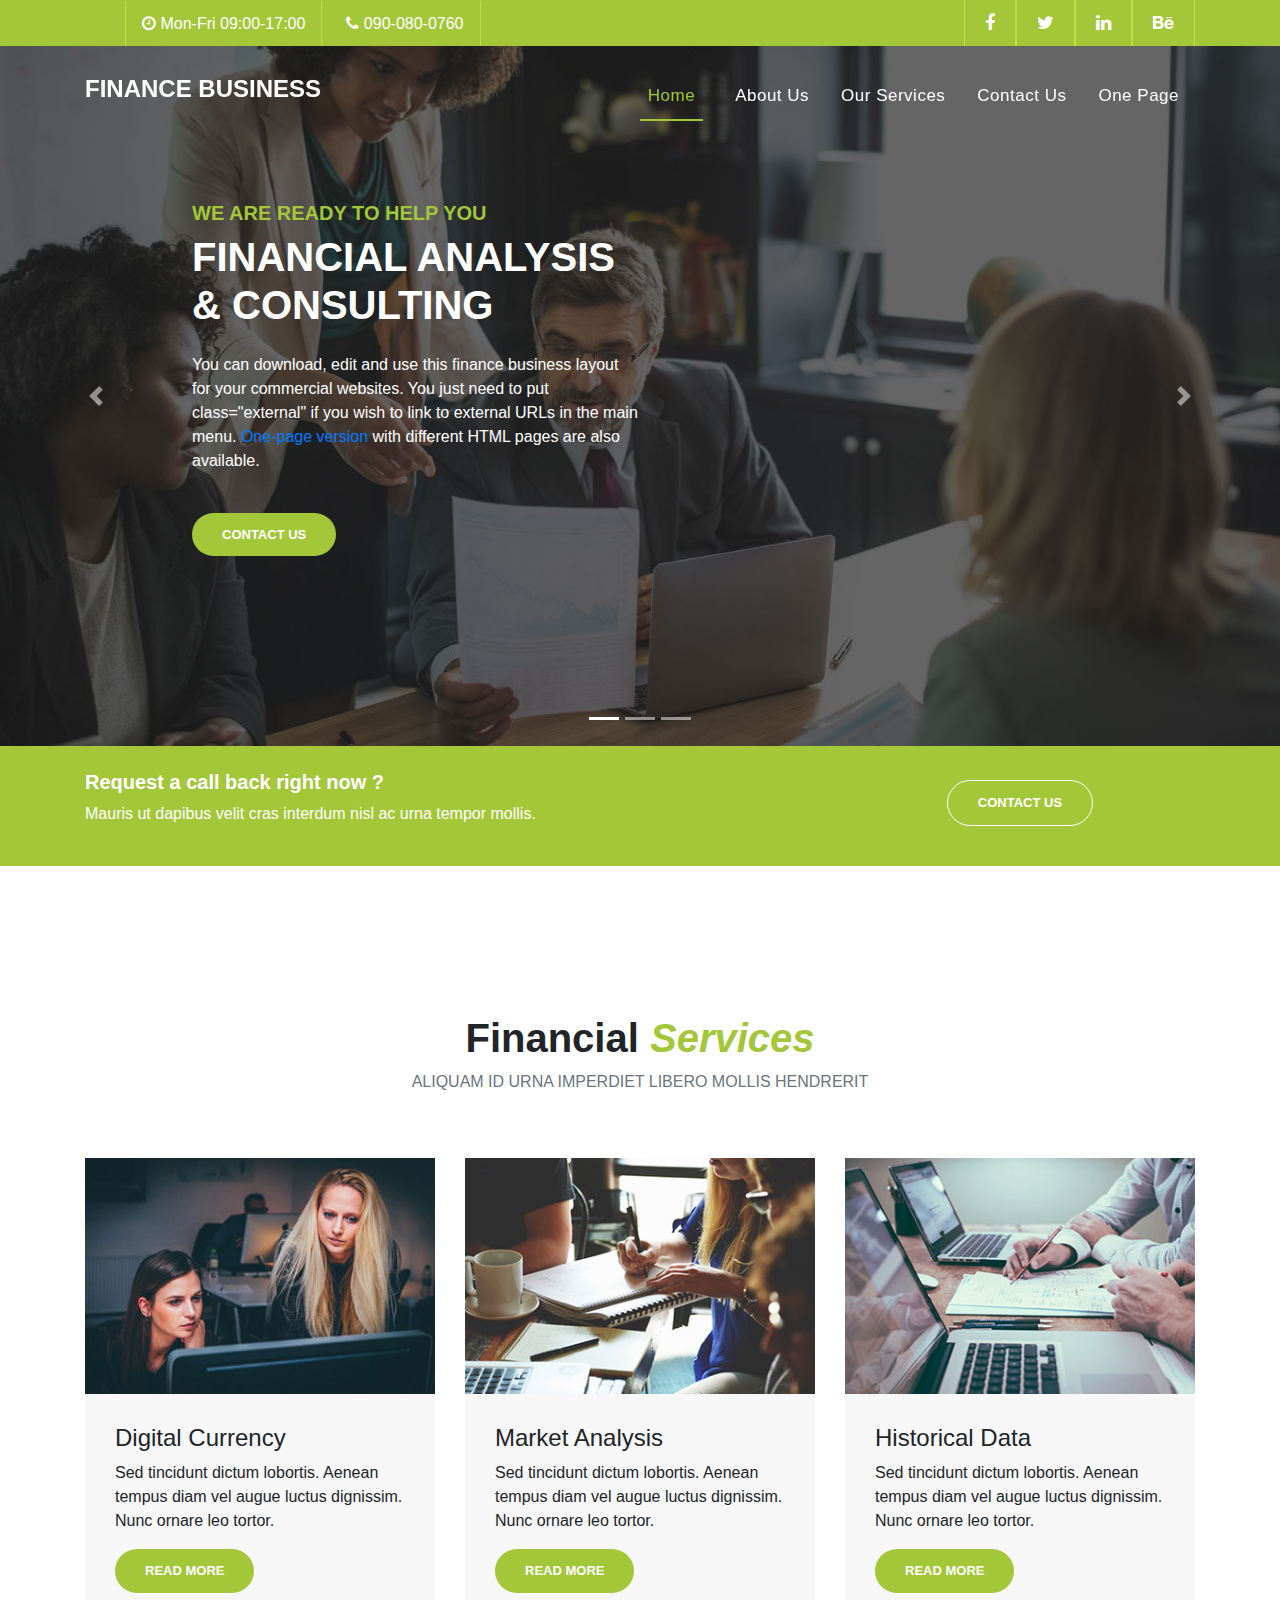
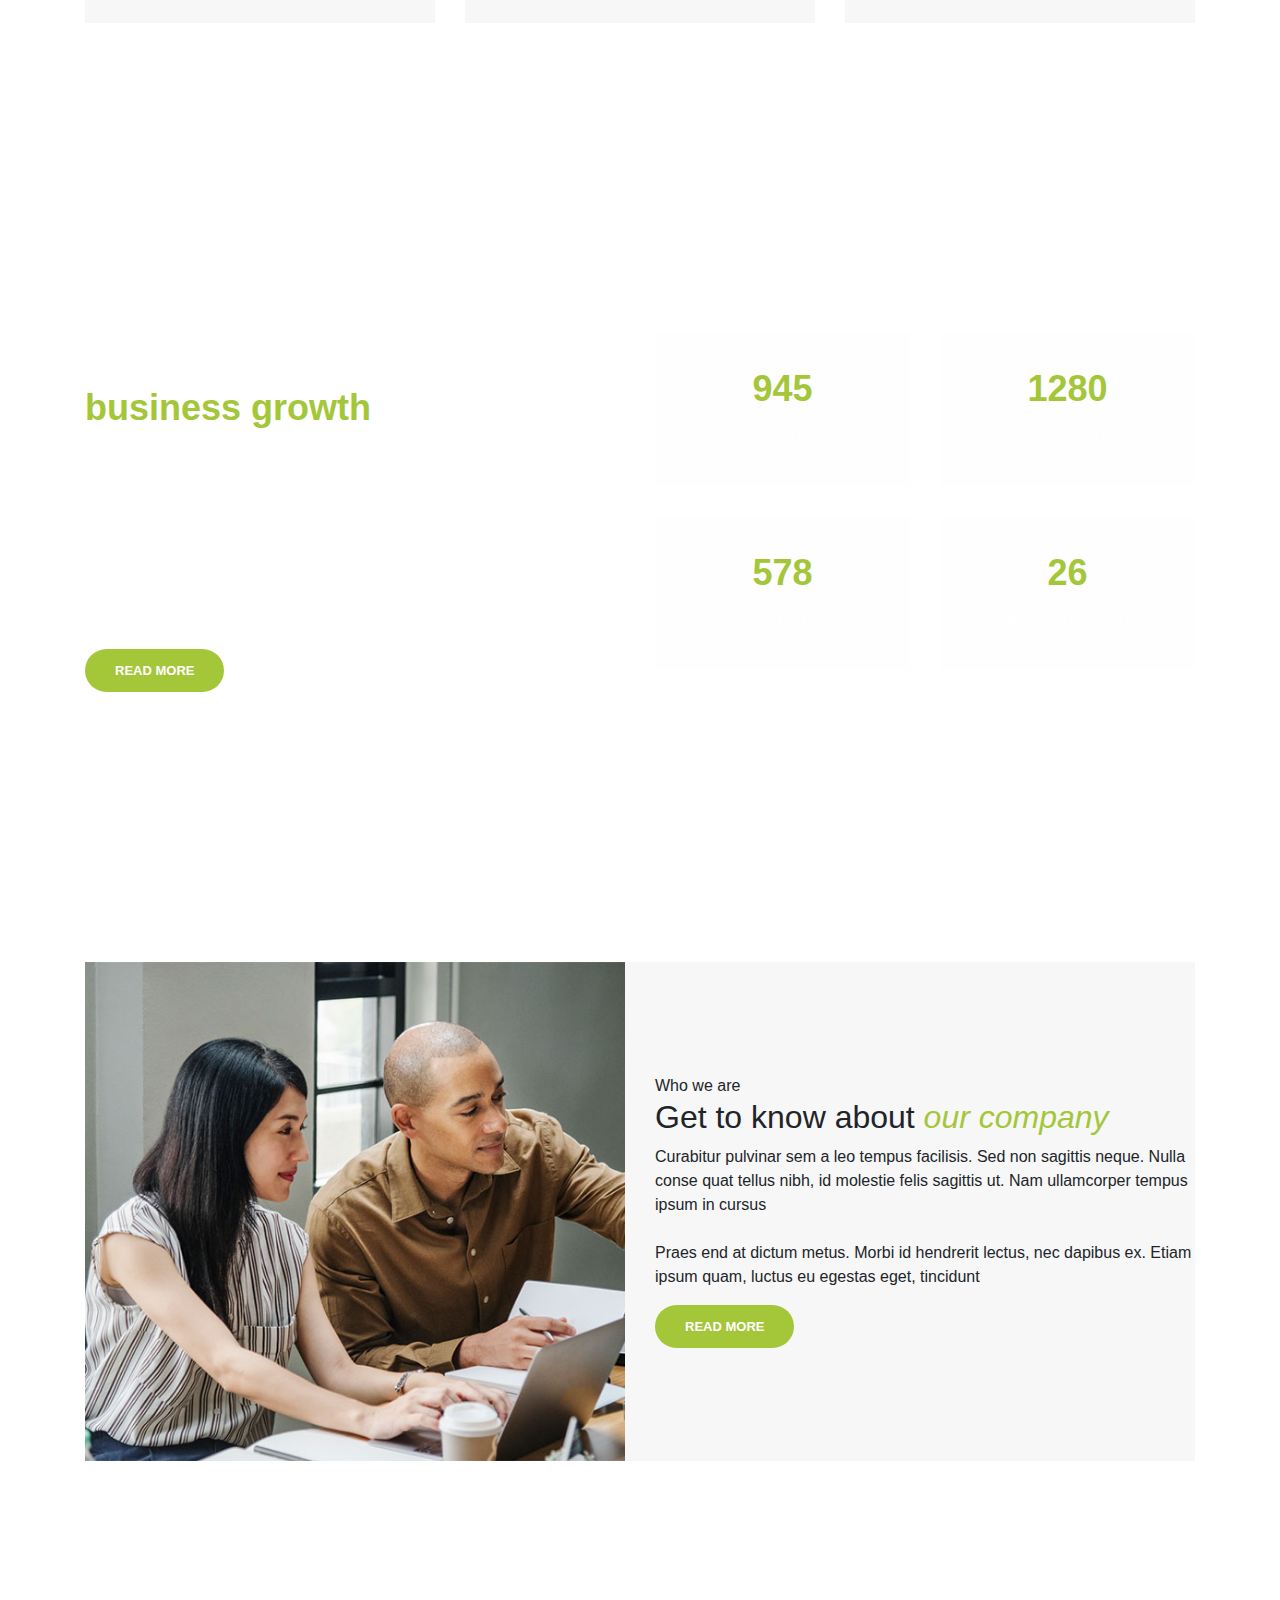
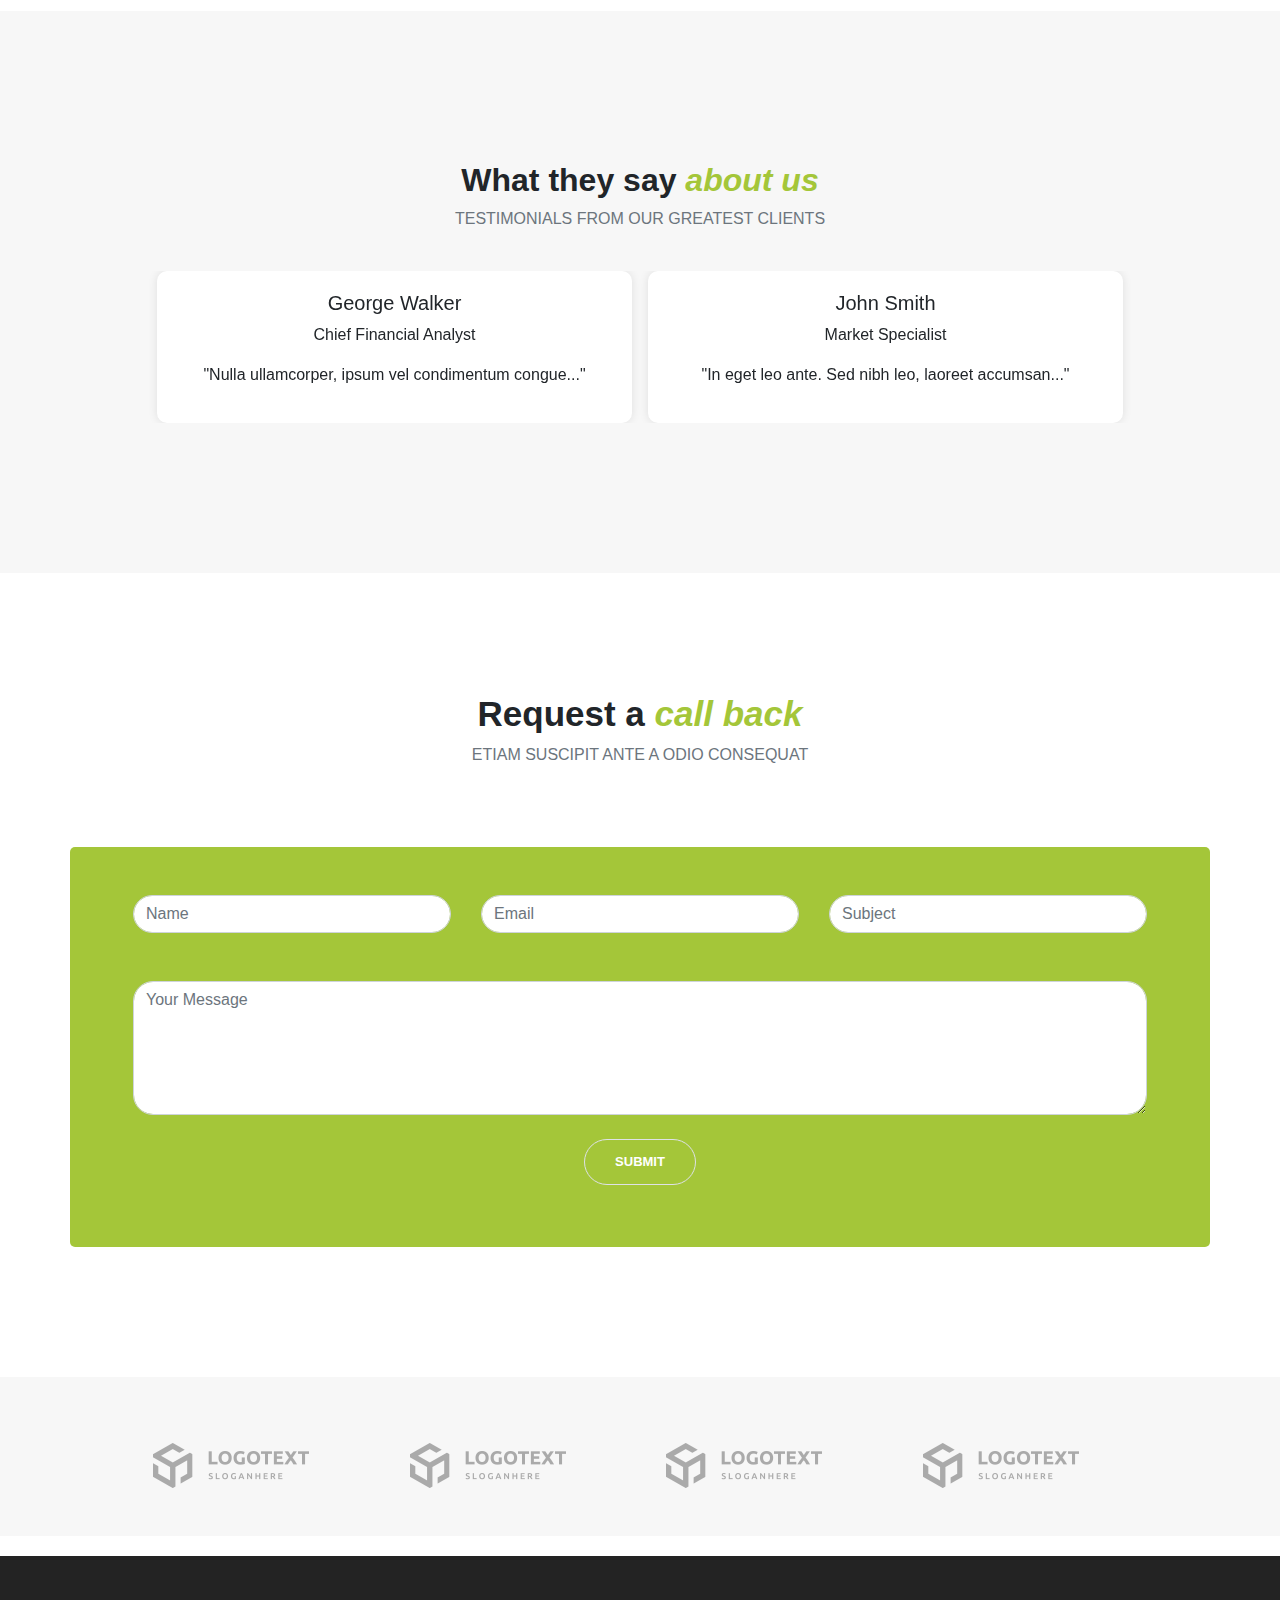
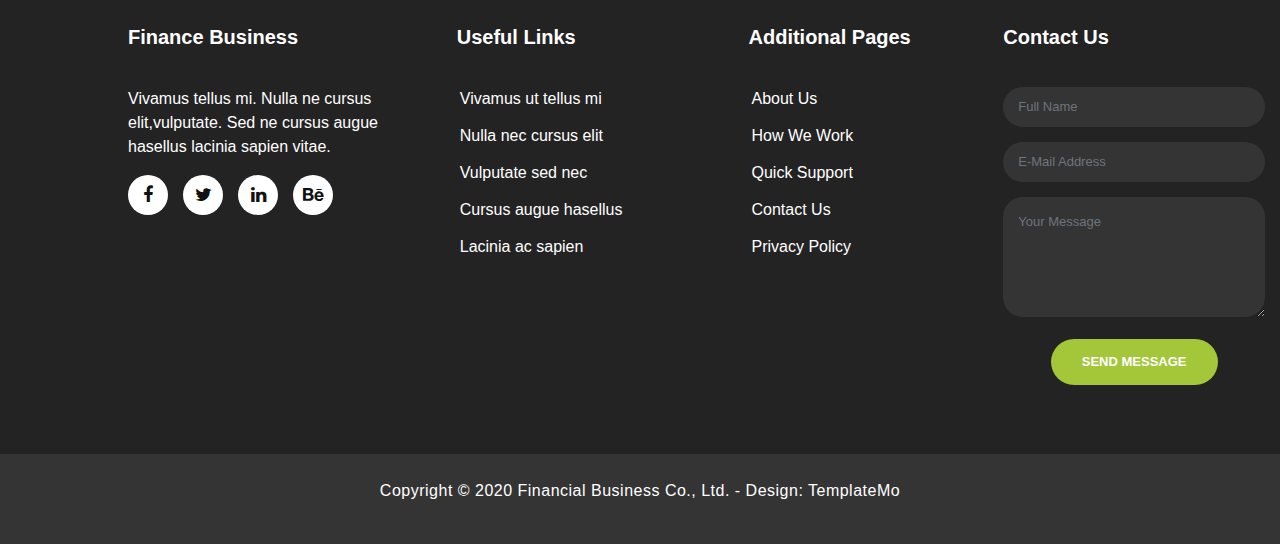
<file: index.html>
<!DOCTYPE html>
<html lang="en">
<head>
    <meta charset="UTF-8">
    <meta name="viewport" content="width=device-width, initial-scale=1.0">
    <title>Financial template project</title>

<!-- Keep only this one set for Bootstrap -->
<link rel="stylesheet" href="https://stackpath.bootstrapcdn.com/bootstrap/4.3.1/css/bootstrap.min.css">
<script src="https://cdn.jsdelivr.net/npm/jquery@3.7.1/dist/jquery.slim.min.js"></script>
<!-- <script src="https://cdn.jsdelivr.net/npm/popper.js@1.16.1/dist/umd/popper.min.js"></script> -->
<script src="https://cdn.jsdelivr.net/npm/bootstrap@4.6.2/dist/js/bootstrap.bundle.min.js"></script>

<!-- And one Font Awesome (newer is better) -->
<link rel="stylesheet" href="https://cdnjs.cloudflare.com/ajax/libs/font-awesome/5.15.4/css/all.min.css">
<link rel="stylesheet" href="https://cdnjs.cloudflare.com/ajax/libs/font-awesome/4.7.0/css/font-awesome.min.css">
<link rel="stylesheet" href="style.css">
<script src="https://code.jquery.com/jquery-3.6.0.min.js"></script>
<style>
 
</style>
</head>
<body>
<header>
    <div class="sub-header" style="background-color: #a4c639;">
        <div class="container">
          <div class="row align-items-center">
            <div class="col-md-8">
                <ul class="left-info d-flex gap-30 mb-0" style="list-style: none;">
                  <li  class="pr-3 pl-3 mb-5" style=" border-left: 1px solid #bde03f; border-right: 1px solid #bde03f;"><a style="color:white;" href="#"><i class="fa fa-clock"></i> Mon-Fri 09:00-17:00</a></li>
                  <li class=" pr-3 pl-4" style=" border-right: 1px solid #bde03f; " ><a href="#"><i class="fa fa-phone"></i> 090-080-0760</a></li>
                </ul>
              </div>
              
            <div class="col-md-4 text-md-right">
              <ul class="social-bar right-icons d-flex justify-content-md-end gap-3 mb-5 ">
                <li><a href="#"><i class="fa fa-facebook" ></i></a></li>
                <li><a href="#"><i class="fa fa-twitter"></i></a></li>
                <li><a href="#"><i class="fa fa-linkedin"></i></a></li>
                <li><a href="#"><i class="fa fa-behance"></i></a></li>
              </ul>
              <!-- <ul class="social-bar">
                <li><a href="#"><i class="fa fa-facebook"></i></a></li>
                <li><a href="#"><i class="fa fa-twitter"></i></a></li>
                <li><a href="#"><i class="fa fa-linkedin"></i></a></li>
                <li><a href="#"><i class="fa fa-behance"></i></a></li>
              </ul> -->
            </div>
          </div>
        </div>
      </div>

    
    





  
  <!-- Main Navbar -->
  <nav class="navbar navbar-expand-lg navbar-dark fixed-top header-sticky  ">
    <div class="container" >
      <a class="navbar-brand" href="index.html"><h4 class="text-uppercase" style="font-weight: bold;">Finance Business</h4></a>
      <button class="navbar-toggler" type="button" data-toggle="collapse" data-target="#navbarResponsive">
        <span class="navbar-toggler-icon"></span>
      </button>
      <div class="collapse navbar-collapse" id="navbarResponsive">
        <ul class="navbar-nav ml-auto">
          <li class="nav-item active mx-3"><a class="nav-link" href="#top">Home</a></li>
          <li class="nav-item mx-2"><a class="nav-link" href="#">About Us</a></li>
          <li class="nav-item mx-2"><a class="nav-link" href="#">Our Services</a></li>
          <li class="nav-item mx-2"><a class="nav-link" href="#">Contact Us</a></li>
          <li class="nav-item mx-2"><a class="nav-link" href="#">One Page</a></li>
        </ul>
        
        
      </div>
    </div>
  </nav>
</header> 
  <!-- Carousel (Image Slider) -->
  <div id="demo" class="carousel slide" data-ride="carousel">
    <ul class="carousel-indicators">
      <li data-target="#demo" data-slide-to="0" class="active"></li>
      <li data-target="#demo" data-slide-to="1"></li>
      <li data-target="#demo" data-slide-to="2"></li>
    </ul>
  
    <div class="carousel-inner">
      <div class="carousel-item active">
        <img src="images/slide_01.jpg" alt="Slide 1" class="d-block w-100" style="height: 700px;">
        <div class="carousel-caption">
          <div class="text-content">
            <h5 class="text-uppercase " style=" color: #A4C639;"><b> we are ready to help you</b>
            </h5>
            
            <h4 class="text-uppercase" style="font-size: 40px; font-weight: bold;  "><b>Financial Analysis<br>&amp; Consulting</b></h4>
             <p class="fn  mt-4" >You can download, edit and use this finance business layout for your commercial websites. You just need to put class="external" if you wish to link to external URLs in the main menu. <a href="index.html" style="color: #007BFF;" tabindex="0">   One-page version</a> with different HTML pages are also available.</p>
            <a href="about.html" class="filled-button1 mt-4 text-uppercase"tabindex="-1">contact us</a>
          </div>        </div>
      </div>
      <div class="carousel-item">
        <img src="images/slide_02.jpg" alt="Slide 2" class="d-block w-100" style="height: 700px;">
        <div class="carousel-caption">
          <div class="text-content">
          
            <h4 class="text-uppercase " style=" color: #A4C639;"><strong> we are here to support you</strong>
              
          <h4 class="text-uppercase mt-3" style="font-size: 40px; font-weight: bold; "><b>Accounting<br>&amp; Management</b></h4>
          
          <p class="fn  mt-4">You are allowed to use this template for your company websites. You are NOT allowed to re-distribute this template ZIP file on any template download website. Please contact TemplateMo for more detail.</p>
          <a href="contact.html" class="filled-button1 mt-4 text-uppercase" tabindex="0">our services</a>
         </div>
        </div>
      </div>
      <div class="carousel-item">
        <img src="images/slide_03.jpg" alt="Slide 3" class="d-block w-100" style="height: 700px;">
        <div class="carousel-caption">
          <div class="text-content">

          <h4 class="text-uppercase " style=" color: #A4C639;"><strong> we have a solid background</strong></h4>
          <h4 class=" mt-3" style="font-size: 40px; font-weight: bold;  "><b>Market Analysis<br>&amp; Statistics </b></h4>

          <p class="fn  mt-4">You can download, edit and use this finance business layout for your commercial websites. You just need to put class="external" if you wish to link to external URLs in the main menu.</p>
                    <a href="services.html" class="filled-button1 mt-4 text-uppercase" tabindex="-1">Learn more</a>
        </div>
      </div>
      </div>
    </div>
  
    <a class="carousel-control-prev" href="#demo" data-slide="prev">
      <span class="carousel-control-prev-icon"></span>
    </a>
    <a class="carousel-control-next" href="#demo" data-slide="next">
      <span class="carousel-control-next-icon"></span>
    </a>
  </div>
  
              
        <div class="request-form">
            <div class="container-fluid  py-4"style="background-color: #A4C639; width: auto;">
                    <div class="container">
                <div class="row">

            <div class="col-md-8" style="color: #fff; ">
                <h5 class="text-left "><strong>Request a call back right now ?</strong></h5>
                <p class="text-left" > Mauris ut dapibus velit cras interdum nisl ac urna tempor mollis.</p>
              </div>
              <div class="col-md-4" style="margin-top: 10px;">
                <a href="#" class="btn" style="border-color: #fff;">Contact Us</a>
              </div>
          </div>
        </div>
        </div>
    </div>
</div>


</header>

      <!-- Services Section -->
<section class="py-5" >
    <div class="container" style="margin-top: 100px;">
      <div class="row text-center mb-5">
        <div class="col-lg-12" >
          <h1><b>Financial <em>Services</em></b></h1>
          <p class="text-muted text-uppercase">
            Aliquam id urna imperdiet libero mollis hendrerit
          </p>
        </div>
      </div>

      <!-- 1 card -->
      <div class="card-deck ">
       
        <div class="col-md-4">
          <div class="image-item">
            <img src="images/service_01.jpg" alt="Card image">
                <div class="down-content">
                    <h4>Digital Currency</h4>
                  
                         <p>Sed tincidunt dictum lobortis. Aenean tempus diam vel augue luctus dignissim. Nunc ornare leo tortor.</p>
                         <a href="" class="filled-button">Read More</a>
                 
                </div>
        </div>
    </div>

        <!-- 2 card -->
        <div class="col-md-4">
          <div class="image-item">
            <img src="images/service_02.jpg" alt="">
            <div class="down-content">
              <h4>Market Analysis</h4>
              <p>Sed tincidunt dictum lobortis. Aenean tempus diam vel augue luctus dignissim. Nunc ornare leo tortor.</p>
              <a href="" class="filled-button">Read More</a>
            </div>
          </div>
        </div>

            <!-- 3 card -->
            <div class="col-md-4">
              <div class="image-item">
            <img src="images/service_03.jpg" alt="Card image">
                <div class="down-content">
                    <h4>Historical Data</h4>
                    
                         <p>Sed tincidunt dictum lobortis. Aenean tempus diam vel augue luctus dignissim. Nunc ornare leo tortor.</p>
                         <a href="" class="filled-button">Read More</a>
                     
                </div>
        </div>
    </div>
</div>

  </section>
  <!-- <div class="container" style="background-color: transparent; "> -->

  <div class="fun-facts">
    <div class="container">
      <div class="row">
        <div class="col-md-6">
          <div class="left-content">
            <span>Lorem ipsum dolor sit amet</span>
            <h2>Our solutions for your <em>business growth</em></h2>
            <p>Pellentesque ultrices at turpis in vestibulum. Aenean pretium elit nec congue elementum. Nulla luctus laoreet porta. Maecenas at nisi tempus, porta metus vitae, faucibus augue. 
            <br><br>Fusce et venenatis ex. Quisque varius, velit quis dictum sagittis, odio velit molestie nunc, ut posuere ante tortor ut neque.</p>
            <a href="" class="filled-button">Read More</a>
          </div>
        </div>
        <div class="col-md-6 align-self-center">
          <div class="row">
            <div class="col-md-6">
              <div class="boxs-area-content">
                <!-- <div class="boxs-num counter-loaded">945</div> -->
                <div class="boxs-num counter-loaded"><div class="boxs-num" data-count="945">945</div></div>

                <div class="boxs-title">Work Hours</div>
              </div>
            </div>
            <div class="col-md-6">
              <div class="boxs-area-content">
                <div class="boxs-num counter-loaded"> <div class="boxs-num" data-count="1280">1280</div></div>
                <div class="boxs-title">Great Reviews</div>
              </div>
            </div>
            <div class="col-md-6">
              <div class="boxs-area-content">
                <div class="boxs-num counter-loaded"><div class="boxs-num" data-count="578">578</div></div>
                <div class="boxs-title">Projects Done</div>
              </div>
            </div>
            <div class="col-md-6">
              <div class="boxs-area-content">
                <div class="boxs-num counter-loaded"><div class="boxs-num" data-count="26">26</div></div>
                <div class="boxs-title">Awards Won</div>
              </div>
            </div>
          </div>
        </div>
      </div>
    </div>
  </div>



<div class="more-info" style="margin-top: 130px;margin-bottom: 150px;">
<div class="container">
  <div class="row">
    <div class="col-md-12">
      <div class="more-info-content" style="background-color: #f7f7f7;">
        <div class="row">
          <div class="col-md-6">
            <div class="left-image">
              <img src="images/more-info.jpg" alt="" >
            </div>
          </div>
          <div class="col-md-6 align-self-center">
            <div class="right-content">
              <span>Who we are</span>
              <h2>Get to know about <em>our company</em></h2>
              <p>Curabitur pulvinar sem a leo tempus facilisis. Sed non sagittis neque. Nulla conse quat tellus nibh, id molestie felis sagittis ut. Nam ullamcorper tempus ipsum in cursus<br><br>Praes end at dictum metus. Morbi id hendrerit lectus, nec dapibus ex. Etiam ipsum quam, luctus eu egestas eget, tincidunt</p>
              <a href="#" class="filled-button">Read More</a>
            </div>
          </div>
        </div>
      </div>
    </div>
  </div>
</div>
</div>


<div class="note">
  <div class="container text-center">
    <h2 class="fw-bold"><b>What they say <em>about us</em></b></h2>
    <p class="text-muted">TESTIMONIALS FROM OUR GREATEST CLIENTS</p><br>

    <div id="testimonialCarousel" class="carousel slide" data-ride="carousel">
      <div class="carousel-inner">

        <!-- First slide with 2 cards -->
        <div class="carousel-item active">
          <div class="row justify-content-center">
            <div class="col-md-5 testimonial-card mx-2">
              <h5 class="fw-bold">George Walker</h5>
              <div class="mb-3">Chief Financial Analyst</div>
              <p>"Nulla ullamcorper, ipsum vel condimentum congue..."</p>
            </div>
            <div class="col-md-5 testimonial-card mx-2">
              <h5 class="fw-bold">John Smith</h5>
              <div class="mb-3">Market Specialist</div>
              <p>"In eget leo ante. Sed nibh leo, laoreet accumsan..."</p>
            </div>
          </div>
        </div>

        <!-- Second slide with 2 cards -->
        <div class="carousel-item">
          <div class="row justify-content-center">
            <div class="col-md-5 testimonial-card mx-2">
              <h5 class="fw-bold">Linda Brown</h5>
              <div class="mb-3">Creative Director</div>
              <p>"Proin tincidunt, nisl eget fringilla dapibus..."</p>
            </div>
            <div class="col-md-5 testimonial-card mx-2">
              <h5 class="fw-bold">Sarah Johnson</h5>
              <div class="mb-3">Project Manager</div>
              <p>"Lorem ipsum dolor sit amet, consectetur adipiscing..."</p>
            </div>
          </div>
        </div>

      </div>

      <!-- Controls -->
      <a class="carousel-control-prev" href="#testimonialCarousel" data-slide="prev">
        <span class="carousel-control-prev-icon"></span>
      </a>
      <a class="carousel-control-next" href="#testimonialCarousel" data-slide="next">
        <span class="carousel-control-next-icon"></span>
      </a>
    </div>
  </div>
</div>

  </div>
    <div class="row text-center mb-5">
      <div class="col-lg-12">
        <h2 style="font-size: 35px;"><b>Request a  <em>call back</em></b></h2>
        <p class="text-muted text-uppercase">

            Etiam suscipit ante a odio consequat
        </p>
    <div class=" container form-call  py-4">
    
        <form  >
          <div class="row py-4 px-5 p-2" >
          <div class="col-lg-4 col-md-12 col-sm-12 " >
              <input type="text" class="form-control" style="border-radius: 50px;" placeholder="Name">
            </div>
            <div class="col-lg-4 col-md-12 col-sm-12">
              <input type="email" class="form-control" style="border-radius: 50px;" placeholder="Email">
            </div>
            <div class="col-lg-4 col-md-12 col-sm-12">
              <input type="text" class="form-control" style="border-radius: 50px;"placeholder="Subject">
            </div>
            <div class="col-lg-12 pt-5">
              <textarea name="message" rows="5" class="form-control" id="message" style="border-radius: 20px;" placeholder="Your Message" required=""></textarea>
            <button type="submit" class="btn btn mt-4 border">Submit</button>
          </div>

    </div>
          </form>
          
    
      </div>
    </div>

    </div>

    <div class="container-fluid" style="background-color: #f7f7f7; margin-top: 130px; padding-top: 10px; margin-bottom: 20px;">
    
    <div class="mt-5 pb-5 pt-2">
          <div class="col-md-12">
                <div class="justify-content-between	mr-5  ">
                <img class="px-5" src="images/client-01.png" title="3" alt="3">
                <img class="px-5" src="images/client-01.png" title="3" alt="3">
                <img class="px-5" src="images/client-01.png" title="4" alt="4">
                <img class="px-5" src="images/client-01.png" title="4" alt="4">
                </div>
          </div>
        </div>
        </div>
    


  
    <footer>
        <div class="container-fluid  py-4 pl-5">
            <div class="row " style="padding-left: 80px;">
            <div class="col-md-3 footer-item">
              <h4 >Finance Business</h4>
              <p>Vivamus tellus mi. Nulla ne cursus elit,vulputate. Sed ne cursus augue hasellus lacinia sapien vitae.</p>
              <!-- <ul class="media-icons" style="list-style-type: none;">
                <li><a rel="nofollow" href="#" target="_blank" aria-label="facebook"><i class="fa fa-facebook"></i></a></li>
                <li><a href="#" aria-label="twitter"><i class="fa fa-twitter"></i></a></li>
                <li><a href="#" aria-label="linkedin"><i class="fa fa-linkedin"></i></a></li>
                <li><a href="#" aria-label="behance"><i class="fa fa-behance"></i></a></li>
            </ul> -->

            <ul class="social-icons">
              <li><a href="#"><i class="fa fa-facebook"></i></a></li>
              <li><a href="#"><i class="fa fa-twitter"></i></a></li>
              <li><a href="#"><i class="fa fa-linkedin"></i></a></li>
              <li><a href="#"><i class="fa fa-behance"></i></a></li>
            </ul>
            
            

            </div>
            <div class="col-md-3 footer-item" >
              <h4 style="padding-left: 37px;">Useful Links</h4>
              <ul class="menu-list" >
                <li><a href="#">Vivamus ut tellus mi</a></li>
                <li><a href="#">Nulla nec cursus elit</a></li>
                <li><a href="#">Vulputate sed nec</a></li>
                <li><a href="#">Cursus augue hasellus</a></li>
                <li><a href="#">Lacinia ac sapien</a></li>
              </ul>
            </div>
            <div class="col-md-3 footer-item">
              <h4 style="padding-left: 37px;">Additional Pages</h4>
              <ul class="menu-list">
                <li><a href="#">About Us</a></li>
                <li><a href="#">How We Work</a></li>
                <li><a href="#">Quick Support</a></li>
                <li><a href="#">Contact Us</a></li>
                <li><a href="#">Privacy Policy</a></li>
              </ul>
            </div>
            <div class="col-md-3 footer-item last-item">
              <h4>Contact Us</h4>
              <div class="contact-form" style="border-radius: 10px;">
                <form id="contact footer-contact">
                  <div class="row ">
                    <div class="col-lg-12 col-md-12 col-sm-12 ">
                      <fieldset>
                        <input name="name" type="text" class="form-control " id="name" placeholder="Full Name" required="">
                      </fieldset>
                    </div>
                    <div class="col-lg-12 col-md-12 col-sm-12">
                      <fieldset>
                        <input name="email" type="text" class="form-control" id="email" pattern="[^ @]*@[^ @]*" placeholder="E-Mail Address" required="" >
                    </div>
                    <div class="col-lg-12">
                      <fieldset>
                        <textarea name="message" rows="4" class="form-control" id="message" placeholder="Your Message" required=""></textarea>
                      </fieldset>
                    </div>
                    <div class="col-lg-12">
                      <fieldset>
                        <button type="submit" class="btn">Send Message</button>
                      </fieldset>
                    </div>
                  </div>
                </form>
              </div>
            </div>
          </div>
        </div>

      </footer>
      <div class="sub-footer">
        <div class="container">
          <div class="row">
            <div class="col-md-12">
              <p>Copyright © 2020 Financial Business Co., Ltd.
              
              - Design: <a rel="nofollow noopener" href="https://templatemo.com" target="_blank">TemplateMo</a></p>
            </div>
          </div>
        </div>
      </div>
</body>
</html>

<script>

  $(window).scroll(function() {
    if ($(this).scrollTop() > 610) {
      $('.navbar').addClass('scrolled');
      $('.navbar-brand').css('color','#a4c639');

    } else {
      $('.navbar').removeClass('scrolled');
      $('.navbar-brand').css('color','#fff');

    }
  });


//   $(window).scroll(function(){

// if(visible($('.boxs-num')))
//   {
//     if($('.boxs-num').hasClass('counter-loaded')) return;
//     $('.boxs-num').addClass('counter-loaded');
     
// $('.boxs-num').each(function () {
// var $this = $(this);
// jQuery({ Counter:10 }).animate({ Counter: $this.text() }, {
//   duration: 3000,
//   easing: 'swing',
//   step: function () {
//     $this.text(Math.ceil(this.Counter));
//   }
// });
// });
// }
// });
</script>
<script src="https://code.jquery.com/jquery-3.6.0.min.js"></script>
<script>
function visible($el) {
  var rect = $el[0].getBoundingClientRect();
  return (
    rect.top >= 0 &&
    rect.bottom <= (window.innerHeight || document.documentElement.clientHeight)
  );
}

$(window).on("scroll", function () {
  $(".boxs-num").each(function () {
    var $this = $(this);
    if (visible($this) && !$this.hasClass("counter-loaded")) {
      $this.addClass("counter-loaded");

      var target = parseInt($this.attr("data-count")) || 0;

      $({ countNum: 0 }).animate({ countNum: target }, {
        duration: 2000,
        easing: "swing",
        step: function () {
          $this.text(Math.ceil(this.countNum));
        },
        complete: function () {
          $this.text(target);
        }
      });
    }
  });
});
</script>
</file>
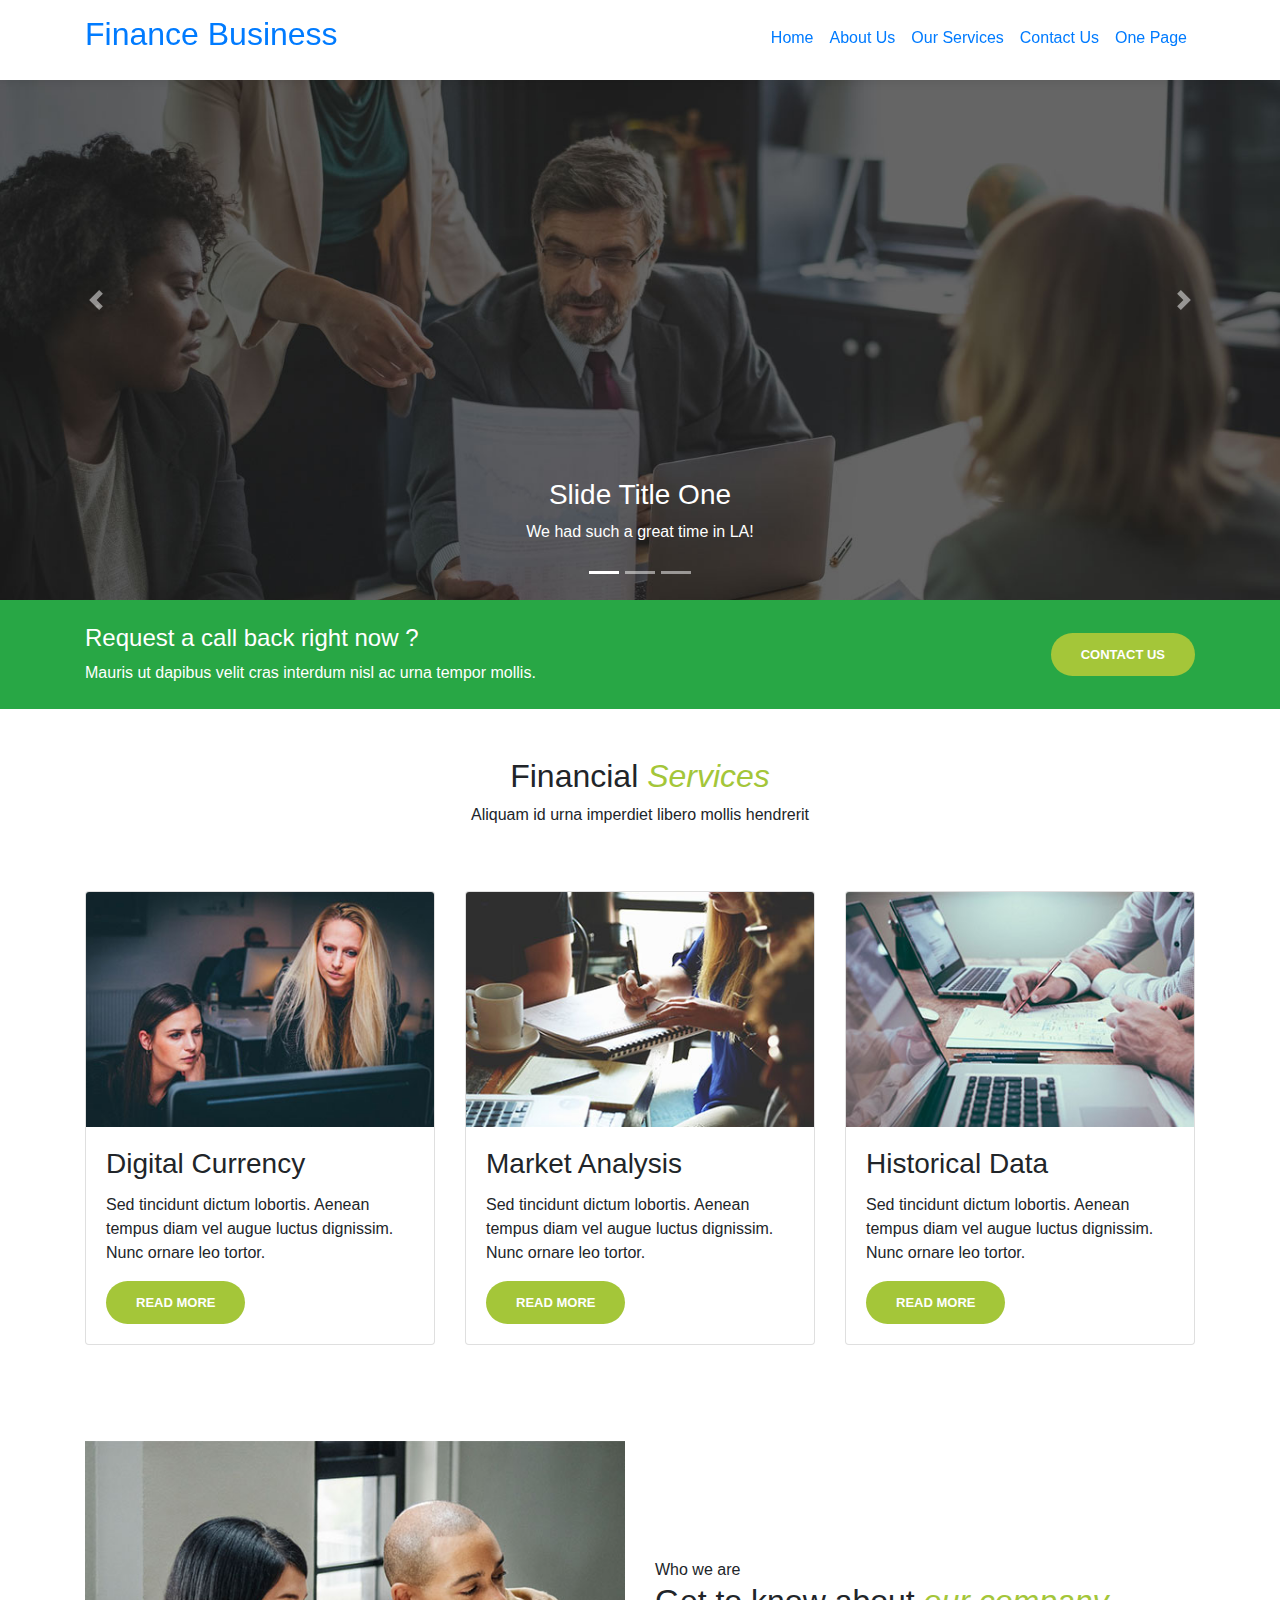
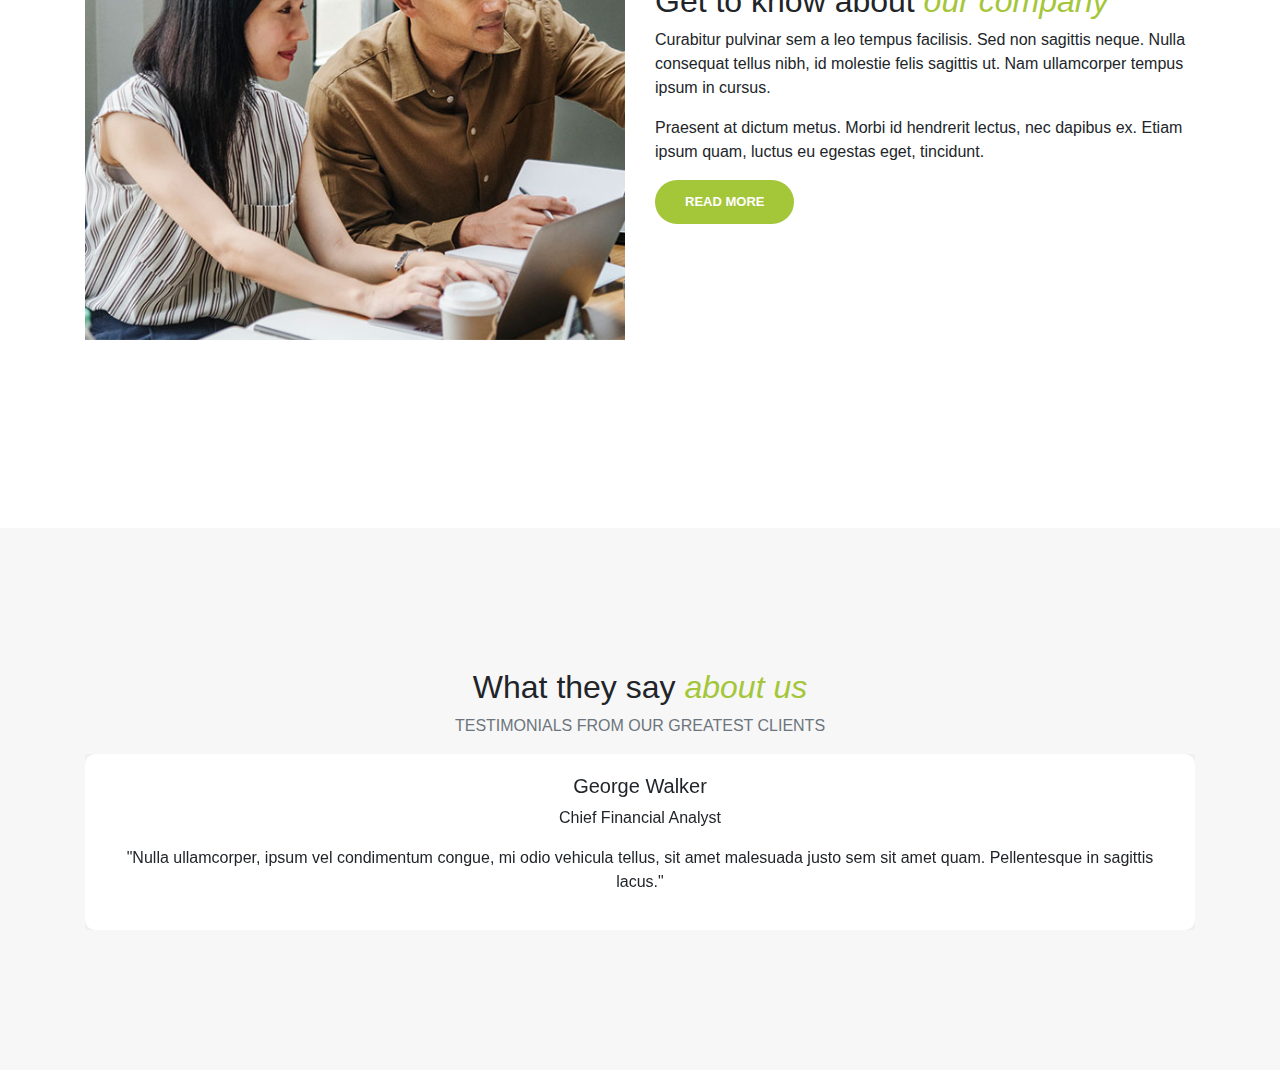
<file: 2.html>
<!DOCTYPE html>
<html lang="en">
<head>
    <meta charset="UTF-8">
    <meta name="viewport" content="width=device-width, initial-scale=1.0">
    <title>Finance Business</title>

    <!-- Bootstrap 4.3.1 CSS -->
    <link rel="stylesheet" href="https://stackpath.bootstrapcdn.com/bootstrap/4.3.1/css/bootstrap.min.css">
    <!-- Animate.css -->
    <link rel="stylesheet" href="https://cdnjs.cloudflare.com/ajax/libs/animate.css/4.1.1/animate.min.css">
    <!-- Font Awesome -->
    <link rel="stylesheet" href="https://cdnjs.cloudflare.com/ajax/libs/font-awesome/5.15.4/css/all.min.css">

    <style>
     .background-header {
    top: 0;
    position: fixed;
    background-color: #fff !important;
    box-shadow: 0px 1px 10px rgba(0, 0, 0, 0.1);
}
header .navbar {
    padding: 20px 0px;
}@media (min-width: 992px) {
    .navbar-expand-lg {
        -ms-flex-flow: row nowrap;
        flex-flow: row nowrap;
        -ms-flex-pack: start;
        justify-content: flex-start;
    }
}
nav {
    display: block;
    unicode-bidi: isolate;
}:root {
    --blue: #007bff;
    --indigo: #6610f2;
    --purple: #6f42c1;
    --pink: #e83e8c;
    --red: #dc3545;
    --orange: #fd7e14;
    --yellow: #ffc107;
    --green: #28a745;
    --teal: #20c997;
    --cyan: #17a2b8;
    --white: #fff;
    --gray: #6c757d;
    --gray-dark: #343a40;
    --primary: #007bff;
    --secondary: #6c757d;
    --success: #28a745;
    --info: #17a2b8;
    --warning: #ffc107;
    --danger: #dc3545;
    --light: #f8f9fa;
    --dark: #343a40;
    --breakpoint-xs: 0;
    --breakpoint-sm: 576px;
    --breakpoint-md: 768px;
    --breakpoint-lg: 992px;
    --breakpoint-xl: 1200px;
    --font-family-sans-serif: -apple-system, BlinkMacSystemFont, "Segoe UI", Roboto, "Helvetica Neue", Arial, sans-serif, "Apple Color Emoji", "Segoe UI Emoji", "Segoe UI Symbol", "Noto Color Emoji";
    --font-family-monospace: SFMono-Regular, Menlo, Monaco, Consolas, "Liberation Mono", "Courier New", monospace;
}
html {
    font-family: sans-serif;
    line-height: 1.15;
    -webkit-text-size-adjust: 100%;
    -ms-text-size-adjust: 100%;
    -ms-overflow-style: scrollbar;
    -webkit-tap-highlight-color: transparent;
}
*, *:before, *:after {
    -webkit-box-sizing: border-box;
    box-sizing: border-box;
    -webkit-font-smoothing: antialiased;
    -moz-osx-font-smoothing: grayscale;
}
*, ::after, ::before {
    box-sizing: border-box;
}
*, *:before, *:after {
    -webkit-box-sizing: border-box;
    box-sizing: border-box;
    -webkit-font-smoothing: antialiased;
    -moz-osx-font-smoothing: grayscale;
}
*, ::after, ::before {
    box-sizing: border-box;
}
body {
    margin: 0;
    font-family: -apple-system, BlinkMacSystemFont, "Segoe UI", Roboto, "Helvetica Neue", Arial, sans-serif, "Apple Color Emoji", "Segoe UI Emoji", "Segoe UI Symbol", "Noto Color Emoji";
    font-size: 1rem;
    font-weight: 400;
    line-height: 1.5;
    color: #212529;
    text-align: left;
    background-color: #fff;
}
.navbar {
    position: relative;
    display: -ms-flexbox;
    display: flex;
    -ms-flex-wrap: wrap;
    flex-wrap: wrap;
    -ms-flex-align: center;
    align-items: center;
    -ms-flex-pack: justify;
    justify-content: space-between;
    padding: .5rem 1rem;
}
header {
    position: absolute;
    z-index: 99999;
    width: 100%;
    background-color: transparent !important;
    height: 80px;
    -webkit-transition: all 0.3s ease-in-out 0s;
    -moz-transition: all 0.3s ease-in-out 0s;
    -o-transition: all 0.3s ease-in-out 0s;
    transition: all 0.3s ease-in-out 0s;
}
.background-header .navbar {
    padding: 10px 0px;
}
article, aside, figcaption, figure, footer, header, hgroup, main, nav, section {
    display: block;
}
        .carousel-inner img {
            width: 100%;
            height: 600px;
            object-fit: cover;
        }
        em {
            color: #a4c639;
        }
        a.filled-button {
            background-color: #a4c639;
            text-decoration: none;
            color: #fff;
            font-size: 13px;
            text-transform: uppercase;
            font-weight: 700;
            padding: 12px 30px;
            border-radius: 30px;
            display: inline-block;
            transition: all 0.3s;
        }
        a.filled-button:hover {
            color: #a4c639;
            background-color: #fff;
        }
        .more-info .left-image img {
            width: 100%;
            overflow: hidden;
        }
        .khali {
            margin-top: 140px;
            background-color: #f7f7f7;
            padding: 140px 0px;
        }
        .testimonial-card {
            background: #fff;
            padding: 20px;
            border-radius: 10px;
            box-shadow: 0 0 10px rgba(0,0,0,0.1);
        }
        ul{
         display: flex;
         list-style-type: none;
         
        }
    </style>
</head>
<body>
    <header class="background-header">
        <nav class="navbar navbar-expand-lg">
          <div class="container">
            <a class="navbar-brand" href="index.html"><h2>Finance Business</h2></a>
            <button class="navbar-toggler" type="button" data-toggle="collapse" data-target="#navbarResponsive" aria-controls="navbarResponsive" aria-expanded="false" aria-label="Toggle navigation">
              <span class="navbar-toggler-icon"></span>
            </button>
            <div class="collapse navbar-collapse" id="navbarResponsive">
              <ul class="navbar-nav ml-auto">
                <li class="nav-item active">
                  <a class="nav-link" href="#top">Home
                    <span class="sr-only">(current)</span>
                  </a>
                </li>
                <li class="nav-item">
                  <a class="nav-link" href="about.html">About Us</a>
                </li>  
                <li class="nav-item">
                  <a class="nav-link" href="services.html">Our Services</a>
                </li>                          
                <li class="nav-item">
                  <a class="nav-link" href="contact.html">Contact Us</a>
                </li>
                <li class="nav-item">
                  <a class="nav-link" href="one-page.html">One Page</a>
                </li>
              </ul>
            </div>
          </div>
        </nav>
      </header>
  <!-- Bootstrap Carousel (Image Slider) -->
  <div id="demo" class="carousel slide" data-ride="carousel">
    <ul class="carousel-indicators">
      <li data-target="#demo" data-slide-to="0" class="active"></li>
      <li data-target="#demo" data-slide-to="1"></li>
      <li data-target="#demo" data-slide-to="2"></li>
    </ul>
  
    <div class="carousel-inner">
      <div class="carousel-item active">
        <img src="images/slide_01.jpg" alt="Slide 1" class="d-block w-100" style="height: 600px;">
        <div class="carousel-caption">
          <h3>Slide Title One</h3>
          <p>We had such a great time in LA!</p>
        </div>
      </div>
      <div class="carousel-item">
        <img src="images/slide_02.jpg" alt="Slide 2" class="d-block w-100" style="height: 600px;">
        <div class="carousel-caption">
          <h3>Chicago</h3>
          <p>Thank you, Chicago!</p>
        </div>
      </div>
      <div class="carousel-item">
        <img src="images/slide_03.jpg" alt="Slide 3" class="d-block w-100" style="height: 600px;">
        <div class="carousel-caption">
          <h3>New York</h3>
          <p>We love the Big Apple!</p>
        </div>
      </div>
    </div>
  
    <a class="carousel-control-prev" href="#demo" data-slide="prev">
      <span class="carousel-control-prev-icon"></span>
    </a>
    <a class="carousel-control-next" href="#demo" data-slide="next">
      <span class="carousel-control-next-icon"></span>
    </a>
  </div>
  
    <!-- Request Section -->
    <div class="request-form bg-success text-white py-4">
        <div class="container d-flex justify-content-between align-items-center">
            <div>
                <h4>Request a call back right now ?</h4>
                <span>Mauris ut dapibus velit cras interdum nisl ac urna tempor mollis.</span>
            </div>
            <div>
                <a href="contact.html" class="filled-button">Contact Us</a>
            </div>
        </div>
    </div>

    <!-- Services Section -->
    <section class="py-5">
        <div class="container">
            <div class="row text-center mb-5">
                <div class="col-lg-12">
                    <h2>Financial <em>Services</em></h2>
                    <p>Aliquam id urna imperdiet libero mollis hendrerit</p>
                </div>
            </div>
            <div class="card-deck">
                <div class="card">
                    <img class="card-img-top" src="images/service_01.jpg" alt="Digital Currency">
                    <div class="card-body">
                        <h3 class="card-title">Digital Currency</h3>
                        <p class="card-text">Sed tincidunt dictum lobortis. Aenean tempus diam vel augue luctus dignissim. Nunc ornare leo tortor.</p>
                        <a href="#" class="filled-button">Read More</a>
                    </div>
                </div>
                <div class="card">
                    <img class="card-img-top" src="images/service_02.jpg" alt="Market Analysis">
                    <div class="card-body">
                        <h3 class="card-title">Market Analysis</h3>
                        <p class="card-text">Sed tincidunt dictum lobortis. Aenean tempus diam vel augue luctus dignissim. Nunc ornare leo tortor.</p>
                        <a href="#" class="filled-button">Read More</a>
                    </div>
                </div>
                <div class="card">
                    <img class="card-img-top" src="images/service_03.jpg" alt="Historical Data">
                    <div class="card-body">
                        <h3 class="card-title">Historical Data</h3>
                        <p class="card-text">Sed tincidunt dictum lobortis. Aenean tempus diam vel augue luctus dignissim. Nunc ornare leo tortor.</p>
                        <a href="#" class="filled-button">Read More</a>
                    </div>
                </div>
            </div>
        </div>
    </section>

    <!-- More Info Section -->
    <div class="more-info py-5">
        <div class="container">
            <div class="row">
                <div class="col-md-6">
                    <div class="left-image">
                        <img src="images/more-info.jpg" alt="More Info">
                    </div>
                </div>
                <div class="col-md-6 d-flex align-items-center">
                    <div>
                        <span>Who we are</span>
                        <h2>Get to know about <em>our company</em></h2>
                        <p>Curabitur pulvinar sem a leo tempus facilisis. Sed non sagittis neque. Nulla consequat tellus nibh, id molestie felis sagittis ut. Nam ullamcorper tempus ipsum in cursus.</p>
                        <p>Praesent at dictum metus. Morbi id hendrerit lectus, nec dapibus ex. Etiam ipsum quam, luctus eu egestas eget, tincidunt.</p>
                        <a href="#" class="filled-button">Read More</a>
                    </div>
                </div>
            </div>
        </div>
    </div>

    <!-- Testimonials Section -->
    <div class="khali">
        <div class="container text-center">
            <h2 class="fw-bold">What they say <em>about us</em></h2>
            <p class="text-muted">TESTIMONIALS FROM OUR GREATEST CLIENTS</p>
            <div id="testimonialCarousel" class="carousel slide" data-ride="carousel">
                <div class="carousel-inner">
                    <div class="carousel-item active">
                        <div class="testimonial-card mx-auto">
                            <h5 class="fw-bold">George Walker</h5>
                            <div class="mb-3">Chief Financial Analyst</div>
                            <p>"Nulla ullamcorper, ipsum vel condimentum congue, mi odio vehicula tellus, sit amet malesuada justo sem sit amet quam. Pellentesque in sagittis lacus."</p>
                        </div>
                    </div>
                    <div class="carousel-item">
                        <div class="testimonial-card mx-auto">
                            <h5 class="fw-bold">John Smith</h5>
                            <div class="mb-3">Market Specialist</div>
                            <p>"In eget leo ante. Sed nibh leo, laoreet accumsan euismod quis, scelerisque a nunc. Mauris accumsan, arcu id ornare malesuada, est nulla luctus nisi."</p>
                        </div>
                    </div>
                    <div class="carousel-item">
                        <div class="testimonial-card mx-auto">
                            <h5 class="fw-bold">Linda Brown</h5>
                            <div class="mb-3">Creative Director</div>
                            <p>"Proin tincidunt, nisl eget fringilla dapibus, lacus sem fermentum odio, at placerat leo elit nec ligula. Cras vitae nibh sit amet quam finibus sagittis."</p>
                        </div>
                    </div>
                </div>
                <a class="carousel-control-prev" href="#testimonialCarousel" data-slide="prev">
                    <span class="carousel-control-prev-icon"></span>
                </a>
                <a class="carousel-control-next" href="#testimonialCarousel" data-slide="next">
                    <span class="carousel-control-next-icon"></span>
                </a>
            </div>
        </div>
    </div>

    <!-- Bootstrap JS -->
    <script src="https://code.jquery.com/jquery-3.3.1.slim.min.js"></script>
    <script src="https://cdnjs.cloudflare.com/ajax/libs/popper.js/1.14.7/umd/popper.min.js"></script>
    <script src="https://stackpath.bootstrapcdn.com/bootstrap/4.3.1/js/bootstrap.min.js"></script>
</body>
</html>
</file>
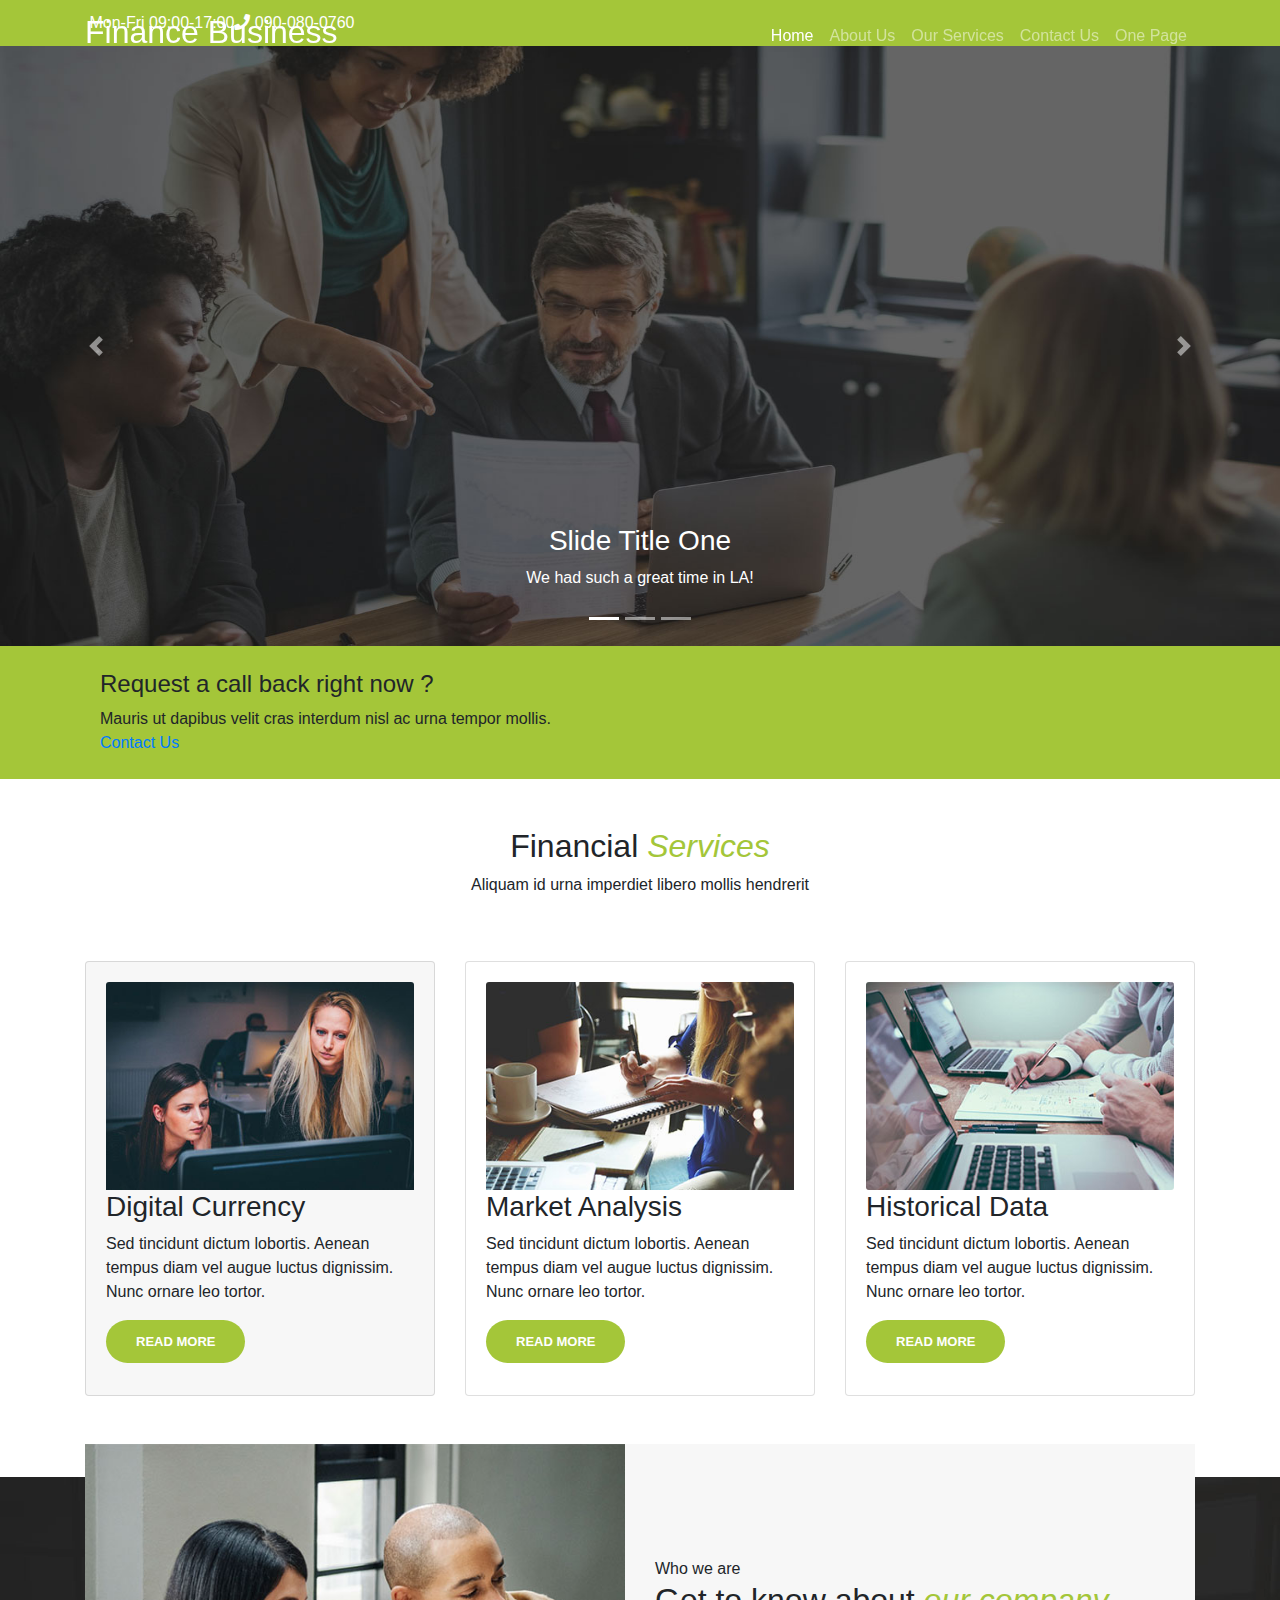
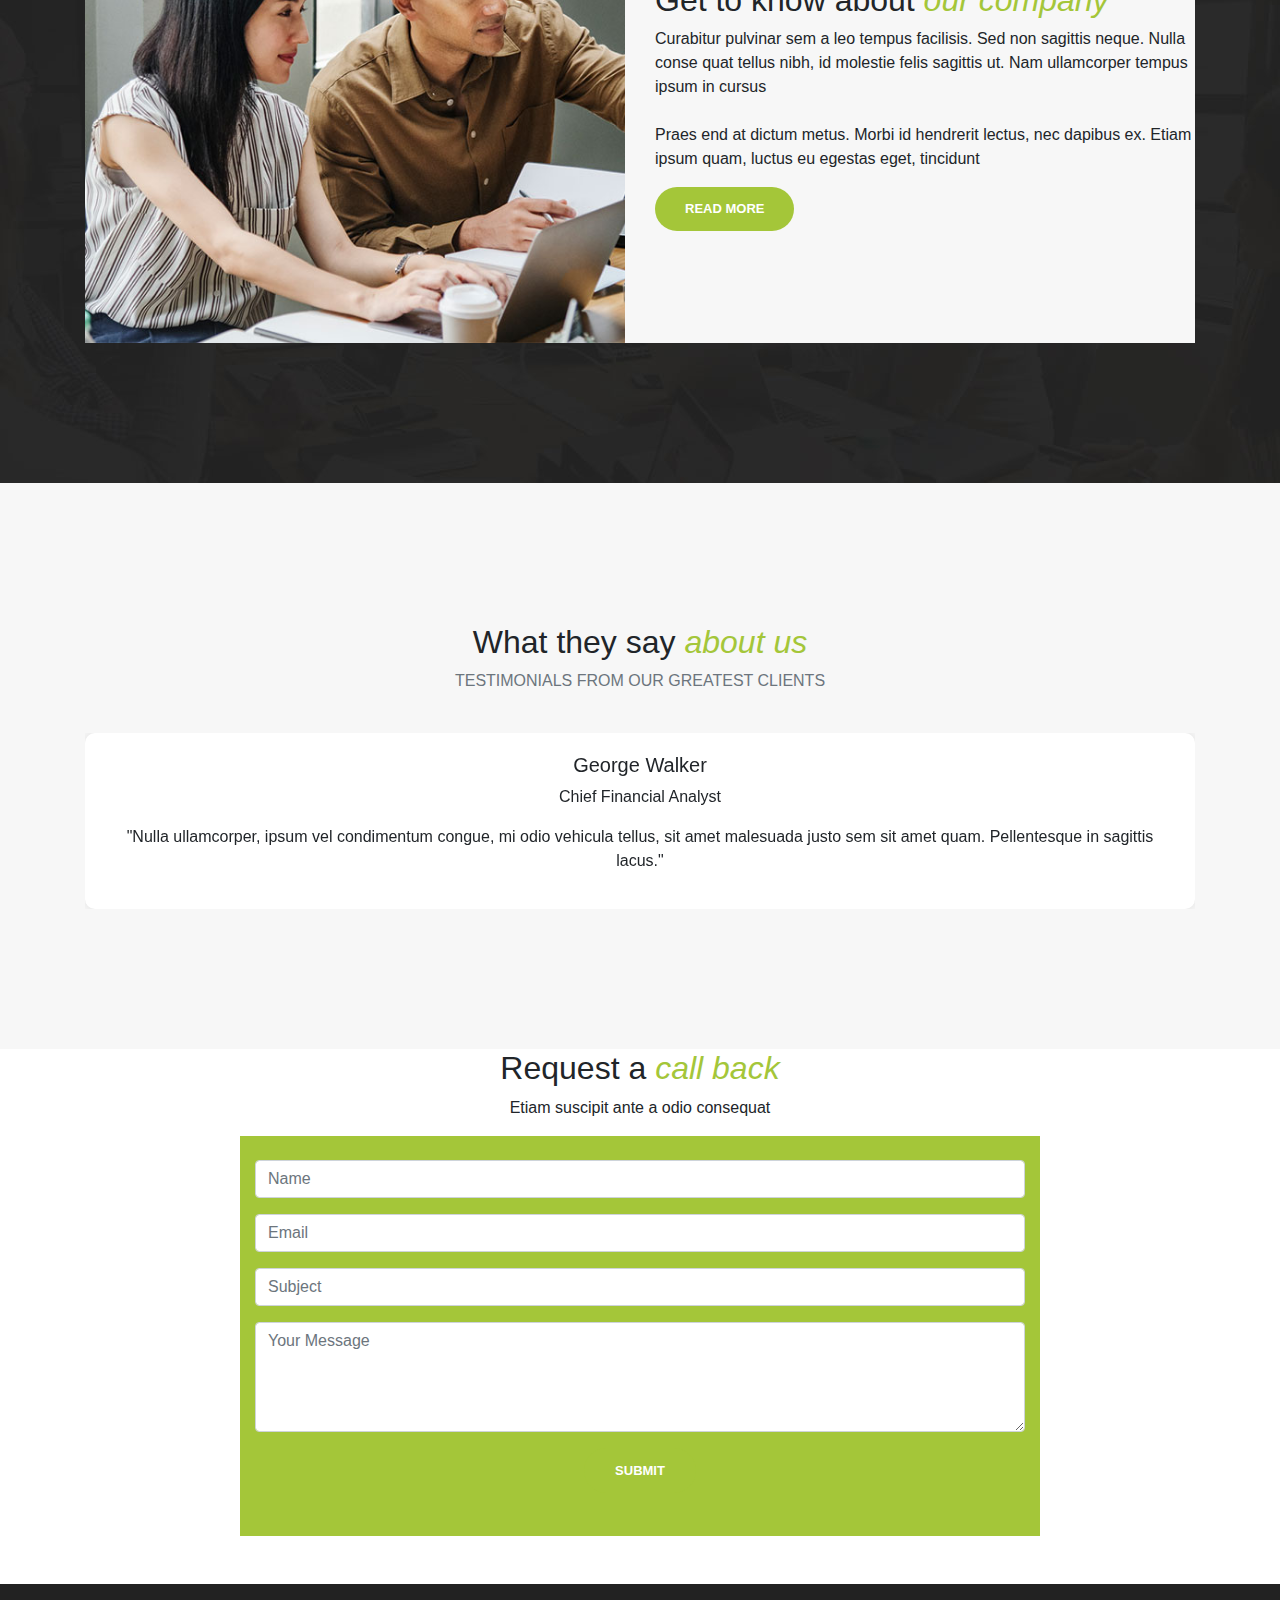
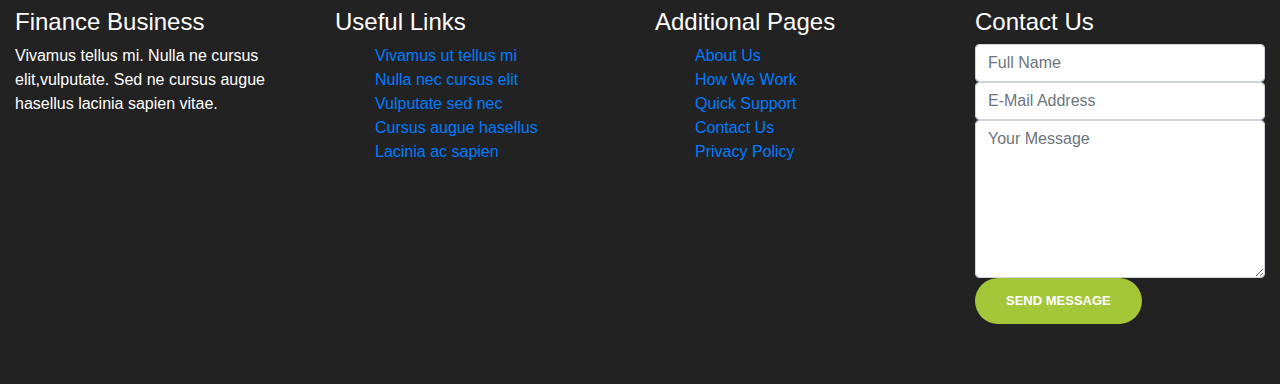
<file: index copy 2.html>
<!DOCTYPE html>
<html lang="en">
<head>
    <meta charset="UTF-8">
    <meta name="viewport" content="width=device-width, initial-scale=1.0">
    <title>Document</title>

<link rel="stylesheet" href="https://stackpath.bootstrapcdn.com/bootstrap/4.3.1/css/bootstrap.min.css">
<link rel="stylesheet" href="https://cdnjs.cloudflare.com/ajax/libs/animate.css/4.1.1/animate.min.css">
<link rel="stylesheet" href="https://cdnjs.cloudflare.com/ajax/libs/font-awesome/5.15.4/css/all.min.css">

<link rel="stylesheet" href="https://cdn.jsdelivr.net/npm/bootstrap@4.6.2/dist/css/bootstrap.min.css">
  <script src="https://cdn.jsdelivr.net/npm/jquery@3.7.1/dist/jquery.slim.min.js"></script>
  <script src="https://cdn.jsdelivr.net/npm/popper.js@1.16.1/dist/umd/popper.min.js"></script>
  <script src="https://cdn.jsdelivr.net/npm/bootstrap@4.6.2/dist/js/bootstrap.bundle.min.js"></script>
<style>
    body{
    background: url('images/fun-facts-bg.jpg') no-repeat center center;
    /* margin: auto;
        background-attachment: scroll; /* or 'fixed' for parallax effect */
    /* background-repeat: no-repeat; */
/* background-position: center center; */
       /* or "contain", "auto", etc. */
/* background-attachment: none;    */
/* background-color: #000;     */
     


    }
  .hero-header {
    /* background: url('images/slide_01.jpg') no-repeat center center; */
    background-size: cover;
    padding: 180px 0;
    color: #222;
    text-align: center;
    position: relative;
  }
  .navbar {
    background-color:transparent;
    
    
  }

  /* Transparent by default */
.navbar {
  transition: background-color 0.3s ease, box-shadow 0.3s ease;
  background-color: transparent;
}

/* White solid background after scroll */
.navbar.scrolled {
  background-color: white !important;
  
  box-shadow: 0 2px 4px rgba(0,0,0,0.1);
}

.navbar.scrolled .nav-link,
.navbar.scrolled .navbar-brand h2 {
  color: #333 !important;
}

  /* div {
    display: block;
    unicode-bidi: isolate;
} */
  .carousel-inner img {
    width: 100%;
    height: 600px;
  }
  em{
    color:#a4c639;
  }
  .btn, a.filled-button {
    background-color: #a4c639;
    text-decoration: none;
    color: #fff;
    font-size: 13px;
    text-transform: uppercase;
    font-weight: 700;
    padding: 12px 30px;
    border-radius: 30px;
    display: inline-block;
    transition: all 0.3s;
  }
  a:hover{
    color:#a4c639;
    /* text-decoration: underline; */
    background-color: transparent;
  }
 a:-webkit-any-link {
    /* color: -webkit-link; */
    cursor: pointer;
    text-decoration: none;
}
.more-info .left-image img {
    width: 100%;
    overflow: hidden;
    
}
img {
    vertical-align: middle;
    border-style: none;
}
.khali {
    margin-top: 140px;
    background-color: #f7f7f7;
    padding: 140px 0px;
}

.form{
    color: aqua;
    padding: 10px;
    border-radius: 30px;
}
.testimonial-card {
            background: #fff;
            padding: 20px;
            border-radius: 10px;
            box-shadow: 0 0 10px rgba(0,0,0,0.1);
        }
ul{
    list-style-type: none;
    color:#fff;
    
}
.sub-header {
    background-color: #a4c639;
    height: 46px;
    width: auto;
    line-height: 46px;
    display:line;
}
/* nav {
    position: relative;
    display: -ms-flexbox;
    display: flex;
    -ms-flex-wrap: wrap;
    flex-wrap: wrap;
    -ms-flex-align: center;
    align-items: center;
    -ms-flex-pack: justify;
    justify-content: space-between;
    padding: .5rem 1rem;
} */


.row {
    display: flex
;
    -ms-flex-wrap: wrap;
    flex-wrap: wrap;
    margin-right: -15px;
    margin-left: -15px;
}
</style>
</head>
<body>
<header>
    <div class="sub-header" style="background-color: #a4c639;">
        <div class="container">
          <div class="row align-items-center">
            <div class="col-md-8">
              <ul class="left-info d-flex gap-8 mb-0" style="list-style: none; padding: 0;">
                <li><a style="color:white;" href="#"><i class="fa fa-clock-o"></i> Mon-Fri 09:00-17:00</a></li>
               
                <li><a style="color:white;" href="#"><i class="fa fa-phone"></i> 090-080-0760</a></li>
              </ul>
            </div>
            <div class="col-md-4 text-md-right">
              <ul class="right-icons d-flex justify-content-md-end gap-3 mb-0">
                <li><a href="#"><i class="fa fa-facebook"></i></a></li>
                <li><a href="#"><i class="fa fa-twitter"></i></a></li>
                <li><a href="#"><i class="fa fa-linkedin"></i></a></li>
                <li><a href="#"><i class="fa fa-behance"></i></a></li>
              </ul>
            </div>
          </div>
        </div>
      </div>
    </header> 
    
    





  
  <!-- Main Navbar -->
  <nav class="navbar navbar-expand-lg navbar-dark fixed-top  ">
    <div class="container" >
      <a class="navbar-brand" href="index.html"><h2>Finance Business</h2></a>
      <button class="navbar-toggler" type="button" data-toggle="collapse" data-target="#navbarResponsive">
        <span class="navbar-toggler-icon"></span>
      </button>
      <div class="collapse navbar-collapse" id="navbarResponsive">
        <ul class="navbar-nav ml-auto">
          <li class="nav-item active"><a class="nav-link" href="#top">Home</a></li>
          <li class="nav-item"><a class="nav-link" href="about.html">About Us</a></li>
          <li class="nav-item"><a class="nav-link" href="services.html">Our Services</a></li>
          <li class="nav-item"><a class="nav-link" href="contact.html">Contact Us</a></li>
          <li class="nav-item"><a class="nav-link" href="one-page.html">One Page</a></li>
        </ul>
      </div>
    </div>
  </nav>
  
  <!-- Bootstrap Carousel (Image Slider) -->
  <div id="demo" class="carousel slide" data-ride="carousel">
    <ul class="carousel-indicators">
      <li data-target="#demo" data-slide-to="0" class="active"></li>
      <li data-target="#demo" data-slide-to="1"></li>
      <li data-target="#demo" data-slide-to="2"></li>
    </ul>
  
    <div class="carousel-inner">
      <div class="carousel-item active">
        <img src="images/slide_01.jpg" alt="Slide 1" class="d-block w-100" style="height: 600px;">
        <div class="carousel-caption">
          <h3>Slide Title One</h3>
          <p>We had such a great time in LA!</p>
        </div>
      </div>
      <div class="carousel-item">
        <img src="images/slide_02.jpg" alt="Slide 2" class="d-block w-100" style="height: 600px;">
        <div class="carousel-caption">
          <h3>Chicago</h3>
          <p>Thank you, Chicago!</p>
        </div>
      </div>
      <div class="carousel-item">
        <img src="images/slide_03.jpg" alt="Slide 3" class="d-block w-100" style="height: 600px;">
        <div class="carousel-caption">
          <h3>New York</h3>
          <p>We love the Big Apple!</p>
        </div>
      </div>
    </div>
  
    <a class="carousel-control-prev" href="#demo" data-slide="prev">
      <span class="carousel-control-prev-icon"></span>
    </a>
    <a class="carousel-control-next" href="#demo" data-slide="next">
      <span class="carousel-control-next-icon"></span>
    </a>
  </div>
  
              
        <div class="request-form">
            <div class="container-fluid  py-4"style="background-color: #A4C639; width: auto;">
                <div class="row">
                    <div class="container"> 
            <div class="col-md-8">
                <h4>Request a call back right now ?</h4>
                <span>Mauris ut dapibus velit cras interdum nisl ac urna tempor mollis.</span>
              </div>
              <div class="col-md-4">
                <a href="contact.html" class="border-button">Contact Us</a>
              </div>
          </div>
        </div>
        </div>
    </div>
</div>

        
          
        <!-- <div class="hero-header">
         
            <h1 class="display-4 animate_animated animate_fadeInDown">Financial Solutions for Your Business</h1>
            <p class="lead animate_animated animatefadeInUp animate_delay-1s">Grow your business with trusted experts.</p>
         </div>
    -->
     


</header>

      <!-- Services Section -->
<section class="py-5">
    <div class="container">
      <div class="row text-center mb-5">
        <div class="col-lg-12">
          <h2>Financial <em>Services</em></h2>
          <p>
            Aliquam id urna imperdiet libero mollis hendrerit
          </p>
        </div>
      </div>

      <!-- 1 card -->
      <div class="card-deck ">
       
    <div class="card" style="width: auto; background-color: #f7f7f7;">
        
        <div class="card-body">
            <img class="card-img-top" src="images/service_01.jpg" alt="Card image" style="width: 100%;">
                <div class="card-title">
                    <h3>Digital Currency</h3>
                    <div class="card-text">
                         <p>Sed tincidunt dictum lobortis. Aenean tempus diam vel augue luctus dignissim. Nunc ornare leo tortor.</p>
                         <a href="" class="filled-button">Read More</a>
                    </div>
                </div>
        </div>
    </div>

        <!-- 2 card -->
        <div class="card" style="width: 300px;">
            <div class="card-body">
                <img class="card-img-top" src="images/service_02.jpg" alt="Card image" style="width:100%">
                    <div class="card-title">
                        <h3>Market Analysis</h3>
                        <div class="card-text">
                             <p>Sed tincidunt dictum lobortis. Aenean tempus diam vel augue luctus dignissim. Nunc ornare leo tortor.</p>
                             <a href="" class="filled-button">Read More</a>
                            </div>
                    </div>
            </div>
        </div>

            <!-- 3 card -->
    <div class="card" style="width: 300px;">
        <div class="card-body">
            <img class="card-img" src="images/service_03.jpg" alt="Card image" style="width: 100%; overflow: hidden;">
                <div class="card-title">
                    <h3>Historical Data</h3>
                    <div class="card-text">
                         <p>Sed tincidunt dictum lobortis. Aenean tempus diam vel augue luctus dignissim. Nunc ornare leo tortor.</p>
                         <a href="" class="filled-button">Read More</a>
                        </div>
                </div>
        </div>
    </div>
</div>
  </section>

  <div class="more-info">
    <div class="container">
      <div class="row">
        <div class="col-md-12">
          <div class="more-info-content" style="background-color: #f7f7f7;">
            <div class="row">
              <div class="col-md-6">
                <div class="left-image">
                  <img src="images/more-info.jpg" alt="" >
                </div>
              </div>
              <div class="col-md-6 align-self-center">
                <div class="right-content">
                  <span>Who we are</span>
                  <h2>Get to know about <em>our company</em></h2>
                  <p>Curabitur pulvinar sem a leo tempus facilisis. Sed non sagittis neque. Nulla conse quat tellus nibh, id molestie felis sagittis ut. Nam ullamcorper tempus ipsum in cursus<br><br>Praes end at dictum metus. Morbi id hendrerit lectus, nec dapibus ex. Etiam ipsum quam, luctus eu egestas eget, tincidunt</p>
                  <a href="#" class="filled-button">Read More</a>
                </div>
              </div>
            </div>
          </div>
        </div>
      </div>
    </div>
  </div>


  
      <div class="khali">
        <div class="container text-center">
            <h2 class="fw-bold">What they say <em>about us</em></h2>
            <p class="text-muted">TESTIMONIALS FROM OUR GREATEST CLIENTS</p><br>
            <div id="testimonialCarousel" class="carousel slide" data-ride="carousel 1">
                <div class="carousel-inner">
                    <div class="carousel-item active">
                        <div class="testimonial-card mx-auto">
                            <h5 class="fw-bold">George Walker</h5>
                            <div class="mb-3">Chief Financial Analyst</div>
                            <p>"Nulla ullamcorper, ipsum vel condimentum congue, mi odio vehicula tellus, sit amet malesuada justo sem sit amet quam. Pellentesque in sagittis lacus."</p>
                        </div>
                    </div>
                    <div class="carousel-item">
                        <div class="testimonial-card mx-auto">
                            <h5 class="fw-bold">John Smith</h5>
                            <div class="mb-3">Market Specialist</div>
                            <p>"In eget leo ante. Sed nibh leo, laoreet accumsan euismod quis, scelerisque a nunc. Mauris accumsan, arcu id ornare malesuada, est nulla luctus nisi."</p>
                        </div>
                    </div>
                    <div class="carousel-item">
                        <div class="testimonial-card mx-auto">
                            <h5 class="fw-bold">Linda Brown</h5>
                            <div class="mb-3">Creative Director</div>
                            <p>"Proin tincidunt, nisl eget fringilla dapibus, lacus sem fermentum odio, at placerat leo elit nec ligula. Cras vitae nibh sit amet quam finibus sagittis."</p>
                        </div>
                    </div>
                </div>
                <a class="carousel-control-prev" href="#testimonialCarousel" data-slide="prev">
                    <span class="carousel-control-prev-icon"></span>
                </a>
                <a class="carousel-control-next" href="#testimonialCarousel" data-slide="next">
                    <span class="carousel-control-next-icon"></span>
                </a>
            </div>
        </div>
    </div>


    <div class="row text-center mb-5">
      <div class="col-lg-12">
        <h2>Request a  <em>call back</em></h2>
        <p>
            Etiam suscipit ante a odio consequat
        </p>
    <div class="container  py-4"style="background-color: #A4C639; width: 800px; height: 400px;">
    
        <form>
            <div class="form-group" style="display: flex;">
              <input type="text" class="form-control" placeholder="Name">
            </div>
            <div class="form-group">
              <input type="email" class="form-control" placeholder="Email">
            </div>
            <div class="form-group">
              <input type="text" class="form-control" placeholder="Subject">
            </div>
            <div class="form-group">
              <textarea class="form-control" rows="4" placeholder="Your Message"></textarea>
            </div>
            <button type="submit" class="btn">Submit</button>
          </form>
          
    
      </div>
    </div>

    </div>

    <footer>
        <div class="container-fluid  py-4"style="background-color: #222;color: #fff; width: auto; height: 400px;">
            <div class="row">
            <div class="col-md-3 footer-item">
              <h4>Finance Business</h4>
              <p>Vivamus tellus mi. Nulla ne cursus elit,vulputate. Sed ne cursus augue hasellus lacinia sapien vitae.</p>
              <ul class="media-icons" style="list-style-type: none;">
                <li><a rel="nofollow" href="https://fb.com/templatemo" target="_blank"alt="facebook"><i class="fa fa-facebook"></i></a></li>
                <li><a href="#" alt="twitter"><i class="fa fa-twitter"></i></a></li>
                <li><a href="#" alt="linkedin"><i class="fa fa-linkedin"></i></a></li>
                <li><a href="#" alt="behance"><i class="fa fa-behance"></i></a></li>
              </ul>


            </div>
            <div class="col-md-3 footer-item">
              <h4>Useful Links</h4>
              <ul class="menu-list" >
                <li><a href="#">Vivamus ut tellus mi</a></li>
                <li><a href="#">Nulla nec cursus elit</a></li>
                <li><a href="#">Vulputate sed nec</a></li>
                <li><a href="#">Cursus augue hasellus</a></li>
                <li><a href="#">Lacinia ac sapien</a></li>
              </ul>
            </div>
            <div class="col-md-3 footer-item">
              <h4>Additional Pages</h4>
              <ul class="menu-list">
                <li><a href="#">About Us</a></li>
                <li><a href="#">How We Work</a></li>
                <li><a href="#">Quick Support</a></li>
                <li><a href="#">Contact Us</a></li>
                <li><a href="#">Privacy Policy</a></li>
              </ul>
            </div>
            <div class="col-md-3 footer-item last-item">
              <h4>Contact Us</h4>
              <div class="contact-form" style="border-radius: 10px;">
                <form id="contact footer-contact">
                  <div class="row">
                    <div class="col-lg-12 col-md-12 col-sm-12">
                      <fieldset>
                        <input name="name" type="text" class="form-control" id="name" placeholder="Full Name" required="">
                      </fieldset>
                    </div>
                    <div class="col-lg-12 col-md-12 col-sm-12">
                      <fieldset>
                        <input name="email" type="text" class="form-control" id="email" pattern="[^ @]*@[^ @]*" placeholder="E-Mail Address" required="" >
                    </div>
                    <div class="col-lg-12">
                      <fieldset>
                        <textarea name="message" rows="6" class="form-control" id="message" placeholder="Your Message" required=""></textarea>
                      </fieldset>
                    </div>
                    <div class="col-lg-12">
                      <fieldset>
                        <button type="submit" class="btn">Send Message</button>
                      </fieldset>
                    </div>
                  </div>
                </form>
              </div>
            </div>
          </div>
        </div>

      </footer>
</body>
</html>

<script>
    $(window).scroll(function () {
      if ($(this).scrollTop() > 50) {
        $('.navbar').addClass('scrolled');
      } else {
        $('.navbar').removeClass('scrolled');
      }
    });
  </script>
</file>
<file: style.css>
/* body{
      width:auto;
    background: url('images/fun-facts-bg.jpg') no-repeat center center;
    border: 6px solid ;
    border-color:#fff;
 margin: auto;
         background-attachment: scroll; 
    background-repeat: no-repeat;
background-position: center center;
      
background-attachment: none;   
background-color: #ffffff;    
     


    } */
    /* body {
  margin: 0;
  padding: 0;
  background: url('images/fun-facts-bg.jpg') no-repeat center center ;
  background-size: cover;
  font-family: Arial, sans-serif;
}
   */
   body {
    font-family: 'Poppins', sans-serif;
    overflow-x: hidden;

    text-rendering: optimizeLegibility;
    -webkit-font-smoothing: antialiased;
    -moz-osx-font-smoothing: grayscale;
  }
  .fun-facts {
      margin-top: 100px;

      background-image: url(images/fun-facts-bg.jpg);
      background-position: center center;
      background-repeat: no-repeat;
      background-size: cover;
      background-attachment: fixed;
      padding: 140px 0px;
      color: #fff;
  }
   .fun-facts span {
      text-transform: uppercase;
      font-size: 15px;
      color: #fff;
      letter-spacing: 1px;
      margin-bottom: 10px;
      display: block;
  }
  
  .fun-facts h2 {
      font-size: 36px;
      font-weight: 600;
      margin-bottom: 35px;
  }
  
  .fun-facts em {
      font-style: normal;
      color: #a4c639;
  }
  
  .fun-facts p {
      color: #fff;
      margin-bottom: 40px;
  }
  
  .fun-facts .left-content {
      margin-right: 45px;
  }

    .image-item img {
    width: 100%;
    overflow: hidden;
}

img {
    vertical-align: middle;
    border-style: none;
}
.image-item .down-content {
    background-color: #f7f7f7;
    padding: 30px;
}
  .navbar .navbar-nav a.nav-link {
      text-transform: capitalize;
      font-size: 17px;
      font-weight: 300;
      letter-spacing: 0.5px;
      color: #fff;
      transition: all 0.5s;
      margin-top: 5px;
  }
  /* .hero-header {
    /* background: url('images/slide_01.jpg') no-repeat center center; 
    background-size: cover;
    padding: 180px 0;
    color: #222;
    text-align: center;
    position: relative;
  } */


  /* Transparent by default */
  .navbar {
  transition: background-color 0.3s ease, box-shadow 0.3s ease;
  padding-top: 70px;
  position:absolute;
  background-color: transparent;
  top: 0;
  background-color: transparent;
  z-index: 1000; /* Ensures the navbar stays on top of other elements */
}

.navbar-nav:hover, ul:hover {
  color: #a4c639;
}

.navbar.scrolled {
  position: fixed;
  top: 0;
  background-color: white !important;
  padding-top: 20px; /* Adjust padding as needed */
  padding-bottom: 18px;
  color: #3c763d;
  box-shadow: 0 2px 4px rgba(0, 0, 0, 0.1);
}

.navbar.scrolled .nav-link,
.navbar.scrolled .navbar-brand h2 {
  color: #333 !important;
}

  div {
    display: block;
    unicode-bidi: isolate;
}
  .carousel-inner img {
    width: 100%;
    height: 600px;
  }
  em{
    color:#a4c639;
  }
  .btn, a.filled-button {
    background-color: #a4c639;
    text-decoration: none;
    color: #fff;
    font-size: 13px;
    text-transform: uppercase;
    font-weight: 700;
    padding: 12px 30px;
    border-radius: 30px;
    display: inline-block;
    transition: all 0.3s;
  }
  a{
    color:#ffff ;
  }
  .filled-button a:hover{
    background-color: #fff;
  }

  a:hover{
    color:#a4c639;  
    /* text-decoration: underline; */
  background-color: transparent;
  }
  .btn:hover{
    color:#a4c639;
    background-color: #fff;
  }
 a:-webkit-any-link {
    /* color: -webkit-link; */
    cursor: pointer;
    text-decoration: none;
}
.more-info .left-image img {
    width: 100%;
    overflow: hidden;
    
}

.filled-button1 {
  background-color: #a4c639;
    text-decoration: none;
    color: #fff;
    font-size: 13px;
    text-transform: uppercase;
    font-weight: 700;
    padding: 12px 30px;
    border-radius: 30px;
    display: inline-block;
    transition: all 0.3s;
  }

  .filled-button1:hover {
    background-color: #fff;     
    color: #a4c639;              
    /* border: 1px solid #000;     */
  }
img {
    vertical-align: middle;
    border-style: none;
}

.contact-form{
    color:rgb(35, 35, 35);
    /* padding: 100px; */
    border-radius: 300px;
}
.testimonial-card {
            background: #fff;
            padding: 20px;
            border-radius: 10px;
            box-shadow: 0 0 10px rgba(0,0,0,0.1);
        }
ul{
    list-style-type: none;
    /* color:#fff; */
    
}
.sub-header {
    background-color: #a4c639;
    height: 46px;
    width: auto;
    line-height: 46px;
    display:line;
}

.row {
    display: flex;
    -ms-flex-wrap: wrap;
    flex-wrap: wrap;
    margin-right: -15px;
    margin-left: -15px;
} 

 .nav-link:hover,
.active > .nav-link,
.nav-link.current,
.nav-link.show,
.show > .nav-link {
    position: relative;
    color: #a4c639 !important;
}

.nav-link:hover::after,
.active > .nav-link::after,
.nav-link.current::after,
 .nav-link.show::after,
.show > .nav-link::after {
    content: '';
    position: absolute;
    left: 0;
    bottom: -4px; /* move the line lower */
    width: 100%;
    height: 2px; /* thinner underline */
    background-color: #a4c639;
}

.sub-footer {
      background-color: #343434;
      text-align: center;
      padding: 25px 0px;
  }
  
  .sub-footer p {
      color: #fff;
      font-weight: 300;
      letter-spacing: 0.5px;
  }
  
  .sub-footer a {
      color: #fff;
  }
  .text-content{
 text-align:left;
  justify-items: left;
  margin-bottom: 150px;
  
       
  }

  
  .Modern-Slider {
      text-align: left;
        width: 90%;
        position: absolute;
        top: 100%;
        left: 100%;
        transform: translate(-50%, -50%);
  }
  .container-fluid{
    text-align: center;
    margin: 0;
  }
  .boxs-area-content {
      text-align: center;
      background-color: rgba(250,250,250,0.1);
      padding: 25px 30px 35px 30px;
      margin: 15px 0px;
  }
  .boxs-num {
      margin: 5px 0px;
      color: #a4c639;
      font-weight: 700;
      font-size: 36px;
  }
  .boxs-title {
      font-size: 20px;
      font-weight: 600;
      color: #fff;
      letter-spacing: 0.5px;
  }
  .note{
    background-color: #f7f7f7; 
    width:100%;
    padding-top: 150px;
    padding-bottom: 150px;
    margin-bottom: 120px;
  }
  .form-call{
    background-color: #A4C639; 
    width: 1200px;
    height: 400px;
    margin-top: 80px ;
    border-radius: 5px;
  }

  /* footer */

  footer {
      background-color: #232323;
      padding: 45px 0px;
      color: #fff;
  }
  .footer-teme
  footer h4 {
      color: #fff;
      font-size: 20px;
      font-weight: 600;
      letter-spacing: 0.25px;
      margin-bottom: 35px;
      justify-items: left;
      
  }
 
  

  footer ul.menu-list li {
      margin-bottom: 13px;
  }
  
  footer ul.menu-list li:last-child {
      margin-bottom: 0px;
  }
  
  
  footer ul.menu-list li a:hover {
      color: #a4c639;
  }
  
  .contact-form input {
      border-radius: 20px;
      height: 40px;
      line-height: 40px;
      display: inline-block;
      padding: 0px 15px;
      color: #aaa!important;
      background-color: #343434;
      font-size: 13px;
      text-transform: none;
        border: none;
      margin-bottom: 15px;
  }
  
  
  
  footer .contact-form textarea {
      border-radius: 20px;
      height: 120px;
      max-height: 200px;
      min-height: 120px;
      display: inline-block;
      padding: 15px;
      color: #aaa!important;
      background-color: #343434;
      font-size: 13px;
      text-transform: none;
      box-shadow: none;
      border: none;
      margin-bottom: 15px;
  }
  
  .footer-item ul, .footer-item p{
    text-align: left; /* Align text content to the left */
    justify-content: flex-start; /* If inside a flex container */
}
.footer-item h4{
 text-align: left;
 padding-bottom:30px ;
font-weight: bold;
font-size:20px;
}

/* icon */

    .media-icons {
        display: flex;
        gap: 15px;
    }
    .media-icons li a {
        font-size: 30px;
        color: #333;
        text-decoration: none;
    }
    .media-icons li a:hover {
        color: #0077b5; /* Change color on hover */
    }
.fn{
   width: 50%;
  
}


.social-icons {
  list-style: none;
  padding: 0;
  display: flex;
  gap: 15px;
  justify-content: center;
}

.social-icons li a {
  display: inline-flex;
  align-items: center;
  justify-content: center;
  width: 40px;
  height: 40px;
  background-color: #fff;
  color: #111;
  border-radius: 50%;
  text-decoration: none;
  font-size: 18px;
  transition: all 0.3s ease;
}

.social-icons li a:hover {
  background-color: #ddd;
  color: #000;
}
.social-bar {
  display: flex;
  list-style: none;
  margin: 0;
  padding: 0;
  background-color: #a4c639; /* lime-green background */
}

.social-bar li {
  border-left: 1px solid #bde03f;
  border-right: 1px solid #bde03f;
}

.social-bar li a {

  padding: 12px 20px;
  color: #fff;
  font-size: 18px;
  text-align: center;
  text-decoration: none;
}

.social-bar li a:hover {
  background-color: #a4c639;
  color: #ffffff;
}
</file>
